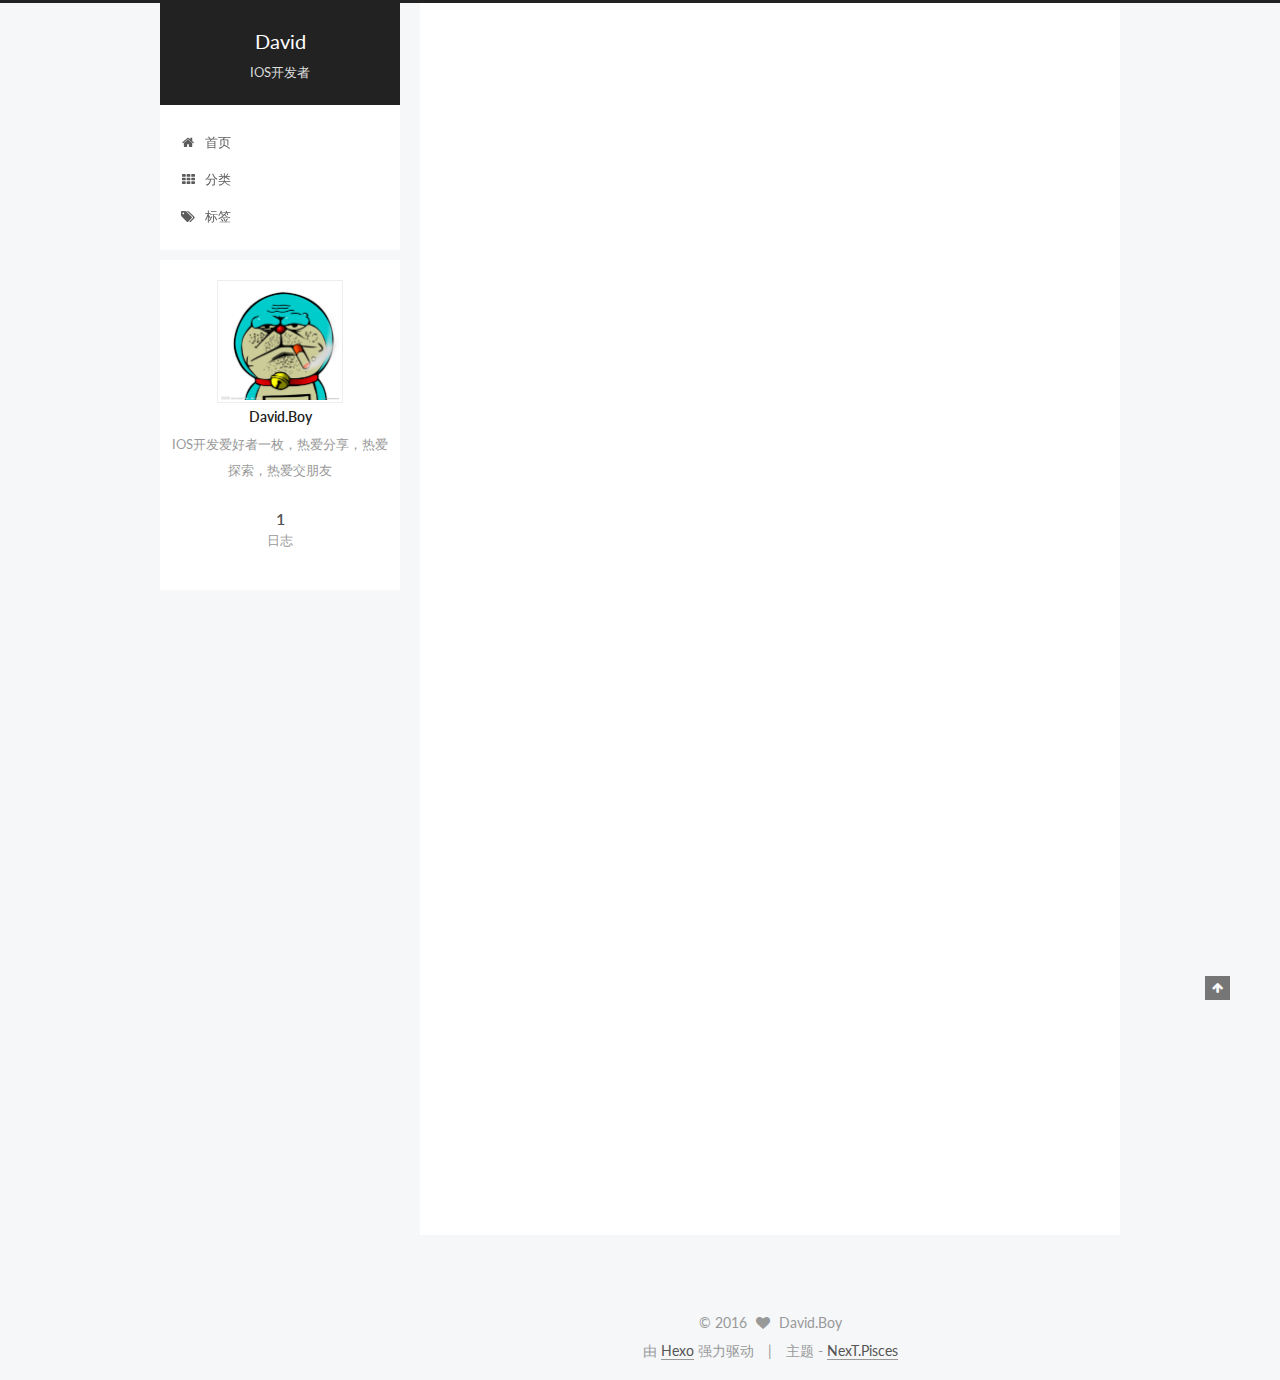
<file: index.html>
<!doctype html>



  


<html class="theme-next pisces use-motion">
<head>
  <meta charset="UTF-8"/>
<meta http-equiv="X-UA-Compatible" content="IE=edge,chrome=1" />
<meta name="viewport" content="width=device-width, initial-scale=1, maximum-scale=1"/>



<meta http-equiv="Cache-Control" content="no-transform" />
<meta http-equiv="Cache-Control" content="no-siteapp" />












  
  
  <link href="/vendors/fancybox/source/jquery.fancybox.css?v=2.1.5" rel="stylesheet" type="text/css" />




  
  
  
  

  
    
    
  

  

  

  

  

  
    
    
    <link href="//fonts.googleapis.com/css?family=Lato:300,300italic,400,400italic,700,700italic&subset=latin,latin-ext" rel="stylesheet" type="text/css">
  






<link href="/vendors/font-awesome/css/font-awesome.min.css?v=4.4.0" rel="stylesheet" type="text/css" />

<link href="/css/main.css?v=5.0.1" rel="stylesheet" type="text/css" />


  <meta name="keywords" content="Hexo, NexT" />








  <link rel="shortcut icon" type="image/x-icon" href="/favicon.ico?v=5.0.1" />






<meta name="description" content="IOS开发爱好者一枚，热爱分享，热爱探索，热爱交朋友">
<meta property="og:type" content="website">
<meta property="og:title" content="David">
<meta property="og:url" content="http://yoursite.com/index.html">
<meta property="og:site_name" content="David">
<meta property="og:description" content="IOS开发爱好者一枚，热爱分享，热爱探索，热爱交朋友">
<meta name="twitter:card" content="summary">
<meta name="twitter:title" content="David">
<meta name="twitter:description" content="IOS开发爱好者一枚，热爱分享，热爱探索，热爱交朋友">



<script type="text/javascript" id="hexo.configuration">
  var NexT = window.NexT || {};
  var CONFIG = {
    scheme: 'Pisces',
    sidebar: {"position":"left","display":"post"},
    fancybox: true,
    motion: true,
    duoshuo: {
      userId: 0,
      author: '博主'
    }
  };
</script>




  <link rel="canonical" href="http://yoursite.com/"/>

  <title> David </title>
</head>

<body itemscope itemtype="http://schema.org/WebPage" lang="zh-Hans">

  










  
  
    
  

  <div class="container one-collumn sidebar-position-left 
   page-home 
 ">
    <div class="headband"></div>

    <header id="header" class="header" itemscope itemtype="http://schema.org/WPHeader">
      <div class="header-inner"><div class="site-meta ">
  

  <div class="custom-logo-site-title">
    <a href="/"  class="brand" rel="start">
      <span class="logo-line-before"><i></i></span>
      <span class="site-title">David</span>
      <span class="logo-line-after"><i></i></span>
    </a>
  </div>
  <p class="site-subtitle">IOS开发者</p>
</div>

<div class="site-nav-toggle">
  <button>
    <span class="btn-bar"></span>
    <span class="btn-bar"></span>
    <span class="btn-bar"></span>
  </button>
</div>

<nav class="site-nav">
  

  
    <ul id="menu" class="menu">
      
        
        <li class="menu-item menu-item-home">
          <a href="/" rel="section">
            
              <i class="menu-item-icon fa fa-fw fa-home"></i> <br />
            
            首页
          </a>
        </li>
      
        
        <li class="menu-item menu-item-categories">
          <a href="/categories" rel="section">
            
              <i class="menu-item-icon fa fa-fw fa-th"></i> <br />
            
            分类
          </a>
        </li>
      
        
        <li class="menu-item menu-item-tags">
          <a href="/tags" rel="section">
            
              <i class="menu-item-icon fa fa-fw fa-tags"></i> <br />
            
            标签
          </a>
        </li>
      

      
    </ul>
  

  
</nav>

 </div>
    </header>

    <main id="main" class="main">
      <div class="main-inner">
        <div class="content-wrap">
          <div id="content" class="content">
            
  <section id="posts" class="posts-expand">
    
      

  
  

  
  
  

  <article class="post post-type-normal " itemscope itemtype="http://schema.org/Article">

    
      <header class="post-header">

        
        
          <h1 class="post-title" itemprop="name headline">
            
            
              
                
                <a class="post-title-link" href="/2016/09/20/个人博客搭建/" itemprop="url">
                  个人博客搭建
                </a>
              
            
          </h1>
        

        <div class="post-meta">
          <span class="post-time">
            <span class="post-meta-item-icon">
              <i class="fa fa-calendar-o"></i>
            </span>
            <span class="post-meta-item-text">发表于</span>
            <time itemprop="dateCreated" datetime="2016-09-20T13:45:55+08:00" content="2016-09-20">
              2016-09-20
            </time>
          </span>

          

          
            
              <span class="post-comments-count">
                &nbsp; | &nbsp;
                <a href="/2016/09/20/个人博客搭建/#comments" itemprop="discussionUrl">
                  <span class="post-comments-count ds-thread-count" data-thread-key="2016/09/20/个人博客搭建/" itemprop="commentsCount"></span>
                </a>
              </span>
            
          

          

          
          

          
        </div>
      </header>
    


    <div class="post-body" itemprop="articleBody">

      
      

      
        
          
            <ul>
<li>环境搭建</li>
</ul>
<hr>
<p><strong>环境</strong>：Mac</p>
<p><strong>工具</strong>：Node.js,Git,Hexo</p>
<ul>
<li><p>Node.js:<a href="https://nodejs.org/dist/v6.6.0/node-v6.6.0.pkg" target="_blank" rel="external">下载</a>安装。</p>
</li>
<li><p>Git:<a href="https://sourceforge.net/projects/git-osx-installer/files/latest/download" target="_blank" rel="external">下载</a>安装。</p>
</li>
<li><p>Hexo:打开电脑终端输入以下命令: <code>sudo npm install hexo-cli -g</code></p>
</li>
</ul>
<p><strong>检查</strong>：</p>
<blockquote>
<ol>
<li>git -v</li>
<li>hexo -v</li>
<li>node -v</li>
</ol>
</blockquote>
<p><strong>操作</strong>:</p>
<ul>
<li><p>初始化hexo目录:</p>
<h2 id="hexo-init"><a href="#hexo-init" class="headerlink" title="hexo init"></a><code>hexo init</code></h2><p>npm install hexo-deployer-git –save</p>
</li>
<li><p>生成静态页面:<br><code>hexo g</code></p>
</li>
<li><p>上传到服务器<code>hexo -d</code></p>
</li>
<li><p>清理<code>hexo clean</code></p>
</li>
<li><p>打开服务<code>hexo -s</code> </p>
</li>
</ul>

          
        
      
    </div>

    <div>
      
    </div>

    <div>
      
    </div>

    <footer class="post-footer">
      

      

      
      
        <div class="post-eof"></div>
      
    </footer>
  </article>


    
  </section>

  


          </div>
          


          

        </div>
        
          
  
  <div class="sidebar-toggle">
    <div class="sidebar-toggle-line-wrap">
      <span class="sidebar-toggle-line sidebar-toggle-line-first"></span>
      <span class="sidebar-toggle-line sidebar-toggle-line-middle"></span>
      <span class="sidebar-toggle-line sidebar-toggle-line-last"></span>
    </div>
  </div>

  <aside id="sidebar" class="sidebar">
    <div class="sidebar-inner">

      

      

      <section class="site-overview sidebar-panel  sidebar-panel-active ">
        <div class="site-author motion-element" itemprop="author" itemscope itemtype="http://schema.org/Person">
          <img class="site-author-image" itemprop="image"
               src="/images/avatar.jpg"
               alt="David.Boy" />
          <p class="site-author-name" itemprop="name">David.Boy</p>
          <p class="site-description motion-element" itemprop="description">IOS开发爱好者一枚，热爱分享，热爱探索，热爱交朋友</p>
        </div>
        <nav class="site-state motion-element">
          <div class="site-state-item site-state-posts">
            <a href="/">
              <span class="site-state-item-count">1</span>
              <span class="site-state-item-name">日志</span>
            </a>
          </div>

          

          

        </nav>

        

        <div class="links-of-author motion-element">
          
        </div>

        
        

        
        

      </section>

      

    </div>
  </aside>


        
      </div>
    </main>

    <footer id="footer" class="footer">
      <div class="footer-inner">
        <div class="copyright" >
  
  &copy; 
  <span itemprop="copyrightYear">2016</span>
  <span class="with-love">
    <i class="fa fa-heart"></i>
  </span>
  <span class="author" itemprop="copyrightHolder">David.Boy</span>
</div>

<div class="powered-by">
  由 <a class="theme-link" href="https://hexo.io">Hexo</a> 强力驱动
</div>

<div class="theme-info">
  主题 -
  <a class="theme-link" href="https://github.com/iissnan/hexo-theme-next">
    NexT.Pisces
  </a>
</div>

        

        
      </div>
    </footer>

    <div class="back-to-top">
      <i class="fa fa-arrow-up"></i>
    </div>
  </div>

  

<script type="text/javascript">
  if (Object.prototype.toString.call(window.Promise) !== '[object Function]') {
    window.Promise = null;
  }
</script>









  



  
  <script type="text/javascript" src="/vendors/jquery/index.js?v=2.1.3"></script>

  
  <script type="text/javascript" src="/vendors/fastclick/lib/fastclick.min.js?v=1.0.6"></script>

  
  <script type="text/javascript" src="/vendors/jquery_lazyload/jquery.lazyload.js?v=1.9.7"></script>

  
  <script type="text/javascript" src="/vendors/velocity/velocity.min.js?v=1.2.1"></script>

  
  <script type="text/javascript" src="/vendors/velocity/velocity.ui.min.js?v=1.2.1"></script>

  
  <script type="text/javascript" src="/vendors/fancybox/source/jquery.fancybox.pack.js?v=2.1.5"></script>


  


  <script type="text/javascript" src="/js/src/utils.js?v=5.0.1"></script>

  <script type="text/javascript" src="/js/src/motion.js?v=5.0.1"></script>



  
  


  <script type="text/javascript" src="/js/src/affix.js?v=5.0.1"></script>

  <script type="text/javascript" src="/js/src/schemes/pisces.js?v=5.0.1"></script>



  

  


  <script type="text/javascript" src="/js/src/bootstrap.js?v=5.0.1"></script>



  

  
    
  

  <script type="text/javascript">
    var duoshuoQuery = {short_name:"david-notes"};
    (function() {
      var ds = document.createElement('script');
      ds.type = 'text/javascript';ds.async = true;
      ds.id = 'duoshuo-script';
      ds.src = (document.location.protocol == 'https:' ? 'https:' : 'http:') + '//static.duoshuo.com/embed.js';
      ds.charset = 'UTF-8';
      (document.getElementsByTagName('head')[0]
      || document.getElementsByTagName('body')[0]).appendChild(ds);
    })();
  </script>

  
    
    <script src="/vendors/ua-parser-js/dist/ua-parser.min.js?v=0.7.9"></script>
    <script src="/js/src/hook-duoshuo.js"></script>
  






  
  

  

  

  

</body>
</html>
</file>
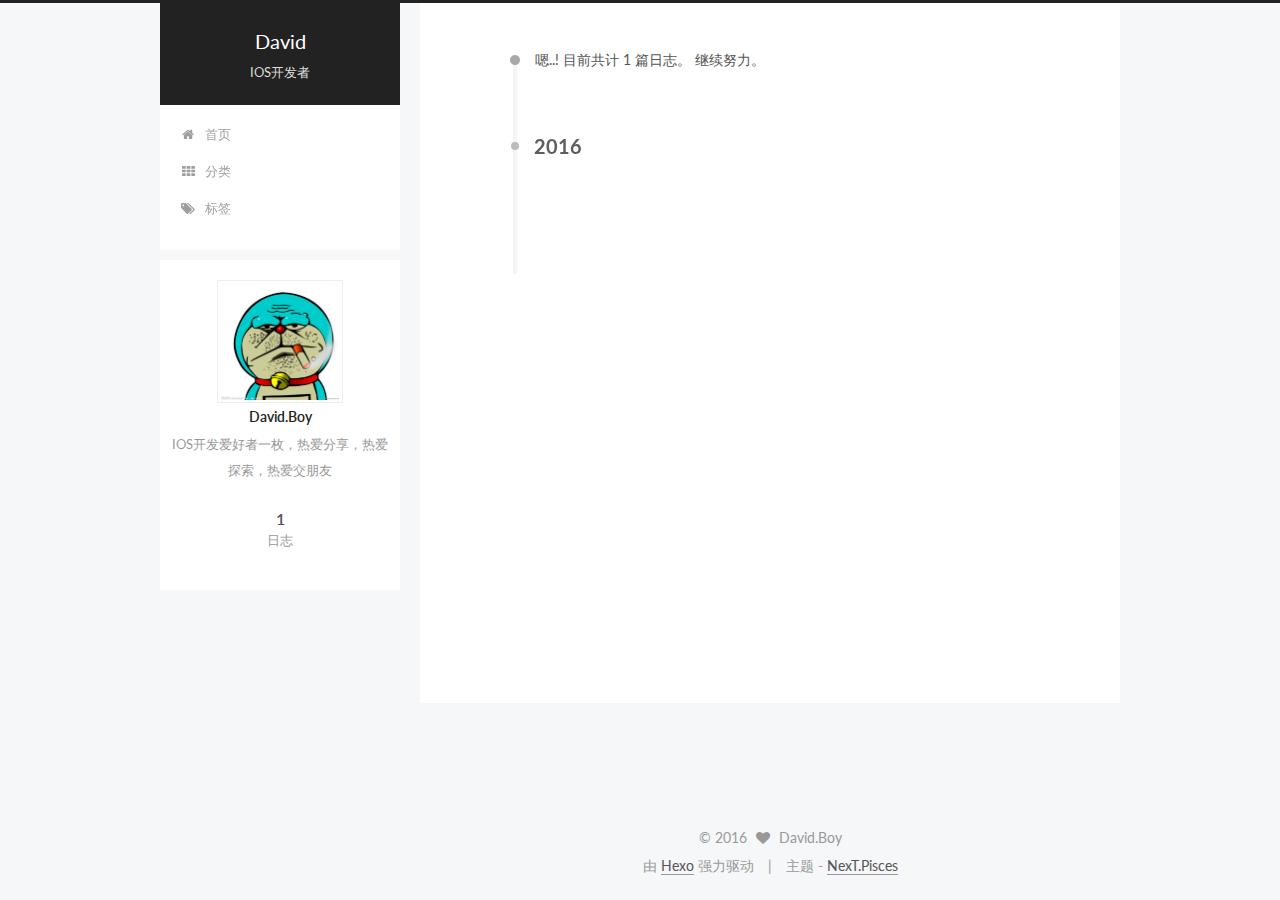
<file: archives/index.html>
<!doctype html>



  


<html class="theme-next pisces use-motion">
<head>
  <meta charset="UTF-8"/>
<meta http-equiv="X-UA-Compatible" content="IE=edge,chrome=1" />
<meta name="viewport" content="width=device-width, initial-scale=1, maximum-scale=1"/>



<meta http-equiv="Cache-Control" content="no-transform" />
<meta http-equiv="Cache-Control" content="no-siteapp" />












  
  
  <link href="/vendors/fancybox/source/jquery.fancybox.css?v=2.1.5" rel="stylesheet" type="text/css" />




  
  
  
  

  
    
    
  

  

  

  

  

  
    
    
    <link href="//fonts.googleapis.com/css?family=Lato:300,300italic,400,400italic,700,700italic&subset=latin,latin-ext" rel="stylesheet" type="text/css">
  






<link href="/vendors/font-awesome/css/font-awesome.min.css?v=4.4.0" rel="stylesheet" type="text/css" />

<link href="/css/main.css?v=5.0.1" rel="stylesheet" type="text/css" />


  <meta name="keywords" content="Hexo, NexT" />








  <link rel="shortcut icon" type="image/x-icon" href="/favicon.ico?v=5.0.1" />






<meta name="description" content="IOS开发爱好者一枚，热爱分享，热爱探索，热爱交朋友">
<meta property="og:type" content="website">
<meta property="og:title" content="David">
<meta property="og:url" content="http://yoursite.com/archives/index.html">
<meta property="og:site_name" content="David">
<meta property="og:description" content="IOS开发爱好者一枚，热爱分享，热爱探索，热爱交朋友">
<meta name="twitter:card" content="summary">
<meta name="twitter:title" content="David">
<meta name="twitter:description" content="IOS开发爱好者一枚，热爱分享，热爱探索，热爱交朋友">



<script type="text/javascript" id="hexo.configuration">
  var NexT = window.NexT || {};
  var CONFIG = {
    scheme: 'Pisces',
    sidebar: {"position":"left","display":"post"},
    fancybox: true,
    motion: true,
    duoshuo: {
      userId: 0,
      author: '博主'
    }
  };
</script>




  <link rel="canonical" href="http://yoursite.com/archives/"/>

  <title> 归档 | David </title>
</head>

<body itemscope itemtype="http://schema.org/WebPage" lang="zh-Hans">

  










  
  
    
  

  <div class="container one-collumn sidebar-position-left  page-archive  ">
    <div class="headband"></div>

    <header id="header" class="header" itemscope itemtype="http://schema.org/WPHeader">
      <div class="header-inner"><div class="site-meta ">
  

  <div class="custom-logo-site-title">
    <a href="/"  class="brand" rel="start">
      <span class="logo-line-before"><i></i></span>
      <span class="site-title">David</span>
      <span class="logo-line-after"><i></i></span>
    </a>
  </div>
  <p class="site-subtitle">IOS开发者</p>
</div>

<div class="site-nav-toggle">
  <button>
    <span class="btn-bar"></span>
    <span class="btn-bar"></span>
    <span class="btn-bar"></span>
  </button>
</div>

<nav class="site-nav">
  

  
    <ul id="menu" class="menu">
      
        
        <li class="menu-item menu-item-home">
          <a href="/" rel="section">
            
              <i class="menu-item-icon fa fa-fw fa-home"></i> <br />
            
            首页
          </a>
        </li>
      
        
        <li class="menu-item menu-item-categories">
          <a href="/categories" rel="section">
            
              <i class="menu-item-icon fa fa-fw fa-th"></i> <br />
            
            分类
          </a>
        </li>
      
        
        <li class="menu-item menu-item-tags">
          <a href="/tags" rel="section">
            
              <i class="menu-item-icon fa fa-fw fa-tags"></i> <br />
            
            标签
          </a>
        </li>
      

      
    </ul>
  

  
</nav>

 </div>
    </header>

    <main id="main" class="main">
      <div class="main-inner">
        <div class="content-wrap">
          <div id="content" class="content">
            

  <section id="posts" class="posts-collapse">
    <span class="archive-move-on"></span>

    <span class="archive-page-counter">
      
      
      
        
      
      嗯..! 目前共计 1 篇日志。 继续努力。
    </span>

    

      
      
      

      
        
        <div class="collection-title">
          <h2 class="archive-year motion-element" id="archive-year-2016">2016</h2>
        </div>
      
      

      

  <article class="post post-type-normal" itemscope itemtype="http://schema.org/Article">
    <header class="post-header">

      <h1 class="post-title">
        
            <a class="post-title-link" href="/2016/09/20/个人博客搭建/" itemprop="url">
              
                <span itemprop="name">个人博客搭建</span>
              
            </a>
        
      </h1>

      <div class="post-meta">
        <time class="post-time" itemprop="dateCreated"
              datetime="2016-09-20T13:45:55+08:00"
              content="2016-09-20" >
          09-20
        </time>
      </div>

    </header>
  </article>



    

  </section>

  



          </div>
          


          

        </div>
        
          
  
  <div class="sidebar-toggle">
    <div class="sidebar-toggle-line-wrap">
      <span class="sidebar-toggle-line sidebar-toggle-line-first"></span>
      <span class="sidebar-toggle-line sidebar-toggle-line-middle"></span>
      <span class="sidebar-toggle-line sidebar-toggle-line-last"></span>
    </div>
  </div>

  <aside id="sidebar" class="sidebar">
    <div class="sidebar-inner">

      

      

      <section class="site-overview sidebar-panel  sidebar-panel-active ">
        <div class="site-author motion-element" itemprop="author" itemscope itemtype="http://schema.org/Person">
          <img class="site-author-image" itemprop="image"
               src="/images/avatar.jpg"
               alt="David.Boy" />
          <p class="site-author-name" itemprop="name">David.Boy</p>
          <p class="site-description motion-element" itemprop="description">IOS开发爱好者一枚，热爱分享，热爱探索，热爱交朋友</p>
        </div>
        <nav class="site-state motion-element">
          <div class="site-state-item site-state-posts">
            <a href="/">
              <span class="site-state-item-count">1</span>
              <span class="site-state-item-name">日志</span>
            </a>
          </div>

          

          

        </nav>

        

        <div class="links-of-author motion-element">
          
        </div>

        
        

        
        

      </section>

      

    </div>
  </aside>


        
      </div>
    </main>

    <footer id="footer" class="footer">
      <div class="footer-inner">
        <div class="copyright" >
  
  &copy; 
  <span itemprop="copyrightYear">2016</span>
  <span class="with-love">
    <i class="fa fa-heart"></i>
  </span>
  <span class="author" itemprop="copyrightHolder">David.Boy</span>
</div>

<div class="powered-by">
  由 <a class="theme-link" href="https://hexo.io">Hexo</a> 强力驱动
</div>

<div class="theme-info">
  主题 -
  <a class="theme-link" href="https://github.com/iissnan/hexo-theme-next">
    NexT.Pisces
  </a>
</div>

        

        
      </div>
    </footer>

    <div class="back-to-top">
      <i class="fa fa-arrow-up"></i>
    </div>
  </div>

  

<script type="text/javascript">
  if (Object.prototype.toString.call(window.Promise) !== '[object Function]') {
    window.Promise = null;
  }
</script>









  



  
  <script type="text/javascript" src="/vendors/jquery/index.js?v=2.1.3"></script>

  
  <script type="text/javascript" src="/vendors/fastclick/lib/fastclick.min.js?v=1.0.6"></script>

  
  <script type="text/javascript" src="/vendors/jquery_lazyload/jquery.lazyload.js?v=1.9.7"></script>

  
  <script type="text/javascript" src="/vendors/velocity/velocity.min.js?v=1.2.1"></script>

  
  <script type="text/javascript" src="/vendors/velocity/velocity.ui.min.js?v=1.2.1"></script>

  
  <script type="text/javascript" src="/vendors/fancybox/source/jquery.fancybox.pack.js?v=2.1.5"></script>


  


  <script type="text/javascript" src="/js/src/utils.js?v=5.0.1"></script>

  <script type="text/javascript" src="/js/src/motion.js?v=5.0.1"></script>



  
  


  <script type="text/javascript" src="/js/src/affix.js?v=5.0.1"></script>

  <script type="text/javascript" src="/js/src/schemes/pisces.js?v=5.0.1"></script>



  
  
    <script type="text/javascript" id="motion.page.archive">
      $('.archive-year').velocity('transition.slideLeftIn');
    </script>
  


  


  <script type="text/javascript" src="/js/src/bootstrap.js?v=5.0.1"></script>



  

  
    
  

  <script type="text/javascript">
    var duoshuoQuery = {short_name:"david-notes"};
    (function() {
      var ds = document.createElement('script');
      ds.type = 'text/javascript';ds.async = true;
      ds.id = 'duoshuo-script';
      ds.src = (document.location.protocol == 'https:' ? 'https:' : 'http:') + '//static.duoshuo.com/embed.js';
      ds.charset = 'UTF-8';
      (document.getElementsByTagName('head')[0]
      || document.getElementsByTagName('body')[0]).appendChild(ds);
    })();
  </script>

  
    
    <script src="/vendors/ua-parser-js/dist/ua-parser.min.js?v=0.7.9"></script>
    <script src="/js/src/hook-duoshuo.js"></script>
  






  
  

  

  

  

</body>
</html>
</file>
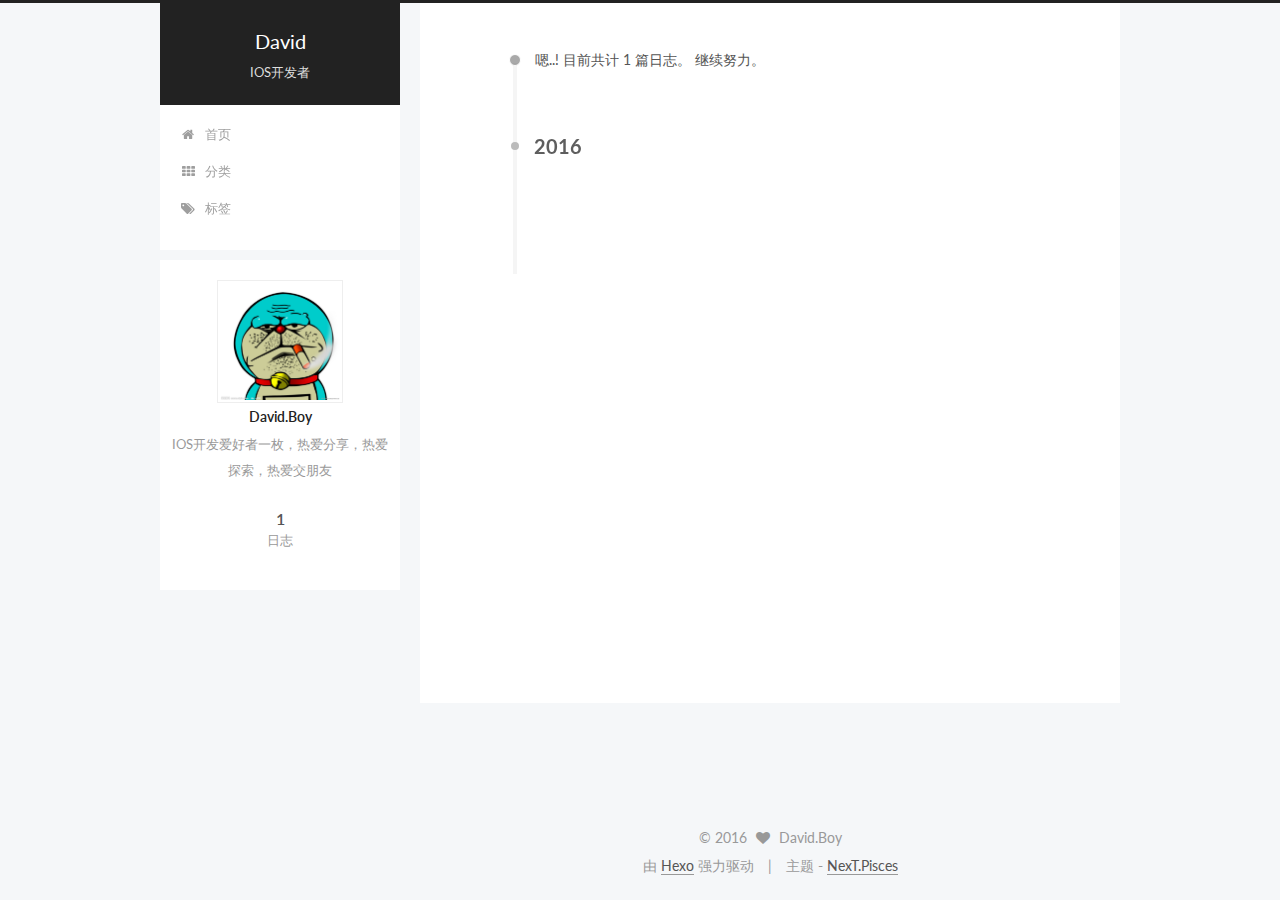
<file: archives/2016/index.html>
<!doctype html>



  


<html class="theme-next pisces use-motion">
<head>
  <meta charset="UTF-8"/>
<meta http-equiv="X-UA-Compatible" content="IE=edge,chrome=1" />
<meta name="viewport" content="width=device-width, initial-scale=1, maximum-scale=1"/>



<meta http-equiv="Cache-Control" content="no-transform" />
<meta http-equiv="Cache-Control" content="no-siteapp" />












  
  
  <link href="/vendors/fancybox/source/jquery.fancybox.css?v=2.1.5" rel="stylesheet" type="text/css" />




  
  
  
  

  
    
    
  

  

  

  

  

  
    
    
    <link href="//fonts.googleapis.com/css?family=Lato:300,300italic,400,400italic,700,700italic&subset=latin,latin-ext" rel="stylesheet" type="text/css">
  






<link href="/vendors/font-awesome/css/font-awesome.min.css?v=4.4.0" rel="stylesheet" type="text/css" />

<link href="/css/main.css?v=5.0.1" rel="stylesheet" type="text/css" />


  <meta name="keywords" content="Hexo, NexT" />








  <link rel="shortcut icon" type="image/x-icon" href="/favicon.ico?v=5.0.1" />






<meta name="description" content="IOS开发爱好者一枚，热爱分享，热爱探索，热爱交朋友">
<meta property="og:type" content="website">
<meta property="og:title" content="David">
<meta property="og:url" content="http://yoursite.com/archives/2016/index.html">
<meta property="og:site_name" content="David">
<meta property="og:description" content="IOS开发爱好者一枚，热爱分享，热爱探索，热爱交朋友">
<meta name="twitter:card" content="summary">
<meta name="twitter:title" content="David">
<meta name="twitter:description" content="IOS开发爱好者一枚，热爱分享，热爱探索，热爱交朋友">



<script type="text/javascript" id="hexo.configuration">
  var NexT = window.NexT || {};
  var CONFIG = {
    scheme: 'Pisces',
    sidebar: {"position":"left","display":"post"},
    fancybox: true,
    motion: true,
    duoshuo: {
      userId: 0,
      author: '博主'
    }
  };
</script>




  <link rel="canonical" href="http://yoursite.com/archives/2016/"/>

  <title> 归档 | David </title>
</head>

<body itemscope itemtype="http://schema.org/WebPage" lang="zh-Hans">

  










  
  
    
  

  <div class="container one-collumn sidebar-position-left  page-archive  ">
    <div class="headband"></div>

    <header id="header" class="header" itemscope itemtype="http://schema.org/WPHeader">
      <div class="header-inner"><div class="site-meta ">
  

  <div class="custom-logo-site-title">
    <a href="/"  class="brand" rel="start">
      <span class="logo-line-before"><i></i></span>
      <span class="site-title">David</span>
      <span class="logo-line-after"><i></i></span>
    </a>
  </div>
  <p class="site-subtitle">IOS开发者</p>
</div>

<div class="site-nav-toggle">
  <button>
    <span class="btn-bar"></span>
    <span class="btn-bar"></span>
    <span class="btn-bar"></span>
  </button>
</div>

<nav class="site-nav">
  

  
    <ul id="menu" class="menu">
      
        
        <li class="menu-item menu-item-home">
          <a href="/" rel="section">
            
              <i class="menu-item-icon fa fa-fw fa-home"></i> <br />
            
            首页
          </a>
        </li>
      
        
        <li class="menu-item menu-item-categories">
          <a href="/categories" rel="section">
            
              <i class="menu-item-icon fa fa-fw fa-th"></i> <br />
            
            分类
          </a>
        </li>
      
        
        <li class="menu-item menu-item-tags">
          <a href="/tags" rel="section">
            
              <i class="menu-item-icon fa fa-fw fa-tags"></i> <br />
            
            标签
          </a>
        </li>
      

      
    </ul>
  

  
</nav>

 </div>
    </header>

    <main id="main" class="main">
      <div class="main-inner">
        <div class="content-wrap">
          <div id="content" class="content">
            

  <section id="posts" class="posts-collapse">
    <span class="archive-move-on"></span>

    <span class="archive-page-counter">
      
      
      
        
      
      嗯..! 目前共计 1 篇日志。 继续努力。
    </span>

    

      
      
      

      
        
        <div class="collection-title">
          <h2 class="archive-year motion-element" id="archive-year-2016">2016</h2>
        </div>
      
      

      

  <article class="post post-type-normal" itemscope itemtype="http://schema.org/Article">
    <header class="post-header">

      <h1 class="post-title">
        
            <a class="post-title-link" href="/2016/09/20/个人博客搭建/" itemprop="url">
              
                <span itemprop="name">个人博客搭建</span>
              
            </a>
        
      </h1>

      <div class="post-meta">
        <time class="post-time" itemprop="dateCreated"
              datetime="2016-09-20T13:45:55+08:00"
              content="2016-09-20" >
          09-20
        </time>
      </div>

    </header>
  </article>



    

  </section>

  



          </div>
          


          

        </div>
        
          
  
  <div class="sidebar-toggle">
    <div class="sidebar-toggle-line-wrap">
      <span class="sidebar-toggle-line sidebar-toggle-line-first"></span>
      <span class="sidebar-toggle-line sidebar-toggle-line-middle"></span>
      <span class="sidebar-toggle-line sidebar-toggle-line-last"></span>
    </div>
  </div>

  <aside id="sidebar" class="sidebar">
    <div class="sidebar-inner">

      

      

      <section class="site-overview sidebar-panel  sidebar-panel-active ">
        <div class="site-author motion-element" itemprop="author" itemscope itemtype="http://schema.org/Person">
          <img class="site-author-image" itemprop="image"
               src="/images/avatar.jpg"
               alt="David.Boy" />
          <p class="site-author-name" itemprop="name">David.Boy</p>
          <p class="site-description motion-element" itemprop="description">IOS开发爱好者一枚，热爱分享，热爱探索，热爱交朋友</p>
        </div>
        <nav class="site-state motion-element">
          <div class="site-state-item site-state-posts">
            <a href="/">
              <span class="site-state-item-count">1</span>
              <span class="site-state-item-name">日志</span>
            </a>
          </div>

          

          

        </nav>

        

        <div class="links-of-author motion-element">
          
        </div>

        
        

        
        

      </section>

      

    </div>
  </aside>


        
      </div>
    </main>

    <footer id="footer" class="footer">
      <div class="footer-inner">
        <div class="copyright" >
  
  &copy; 
  <span itemprop="copyrightYear">2016</span>
  <span class="with-love">
    <i class="fa fa-heart"></i>
  </span>
  <span class="author" itemprop="copyrightHolder">David.Boy</span>
</div>

<div class="powered-by">
  由 <a class="theme-link" href="https://hexo.io">Hexo</a> 强力驱动
</div>

<div class="theme-info">
  主题 -
  <a class="theme-link" href="https://github.com/iissnan/hexo-theme-next">
    NexT.Pisces
  </a>
</div>

        

        
      </div>
    </footer>

    <div class="back-to-top">
      <i class="fa fa-arrow-up"></i>
    </div>
  </div>

  

<script type="text/javascript">
  if (Object.prototype.toString.call(window.Promise) !== '[object Function]') {
    window.Promise = null;
  }
</script>









  



  
  <script type="text/javascript" src="/vendors/jquery/index.js?v=2.1.3"></script>

  
  <script type="text/javascript" src="/vendors/fastclick/lib/fastclick.min.js?v=1.0.6"></script>

  
  <script type="text/javascript" src="/vendors/jquery_lazyload/jquery.lazyload.js?v=1.9.7"></script>

  
  <script type="text/javascript" src="/vendors/velocity/velocity.min.js?v=1.2.1"></script>

  
  <script type="text/javascript" src="/vendors/velocity/velocity.ui.min.js?v=1.2.1"></script>

  
  <script type="text/javascript" src="/vendors/fancybox/source/jquery.fancybox.pack.js?v=2.1.5"></script>


  


  <script type="text/javascript" src="/js/src/utils.js?v=5.0.1"></script>

  <script type="text/javascript" src="/js/src/motion.js?v=5.0.1"></script>



  
  


  <script type="text/javascript" src="/js/src/affix.js?v=5.0.1"></script>

  <script type="text/javascript" src="/js/src/schemes/pisces.js?v=5.0.1"></script>



  
  
    <script type="text/javascript" id="motion.page.archive">
      $('.archive-year').velocity('transition.slideLeftIn');
    </script>
  


  


  <script type="text/javascript" src="/js/src/bootstrap.js?v=5.0.1"></script>



  

  
    
  

  <script type="text/javascript">
    var duoshuoQuery = {short_name:"david-notes"};
    (function() {
      var ds = document.createElement('script');
      ds.type = 'text/javascript';ds.async = true;
      ds.id = 'duoshuo-script';
      ds.src = (document.location.protocol == 'https:' ? 'https:' : 'http:') + '//static.duoshuo.com/embed.js';
      ds.charset = 'UTF-8';
      (document.getElementsByTagName('head')[0]
      || document.getElementsByTagName('body')[0]).appendChild(ds);
    })();
  </script>

  
    
    <script src="/vendors/ua-parser-js/dist/ua-parser.min.js?v=0.7.9"></script>
    <script src="/js/src/hook-duoshuo.js"></script>
  






  
  

  

  

  

</body>
</html>
</file>
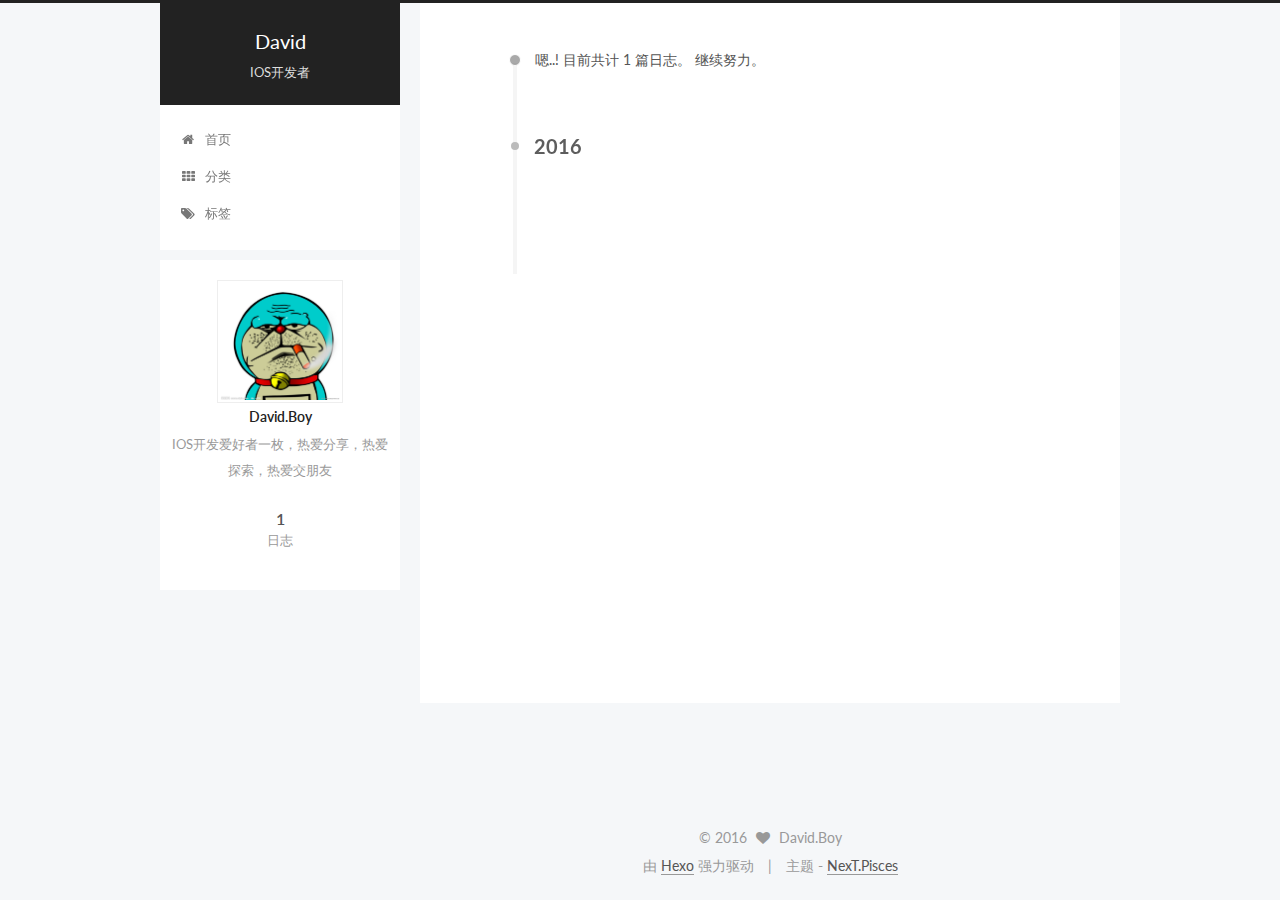
<file: archives/2016/09/index.html>
<!doctype html>



  


<html class="theme-next pisces use-motion">
<head>
  <meta charset="UTF-8"/>
<meta http-equiv="X-UA-Compatible" content="IE=edge,chrome=1" />
<meta name="viewport" content="width=device-width, initial-scale=1, maximum-scale=1"/>



<meta http-equiv="Cache-Control" content="no-transform" />
<meta http-equiv="Cache-Control" content="no-siteapp" />












  
  
  <link href="/vendors/fancybox/source/jquery.fancybox.css?v=2.1.5" rel="stylesheet" type="text/css" />




  
  
  
  

  
    
    
  

  

  

  

  

  
    
    
    <link href="//fonts.googleapis.com/css?family=Lato:300,300italic,400,400italic,700,700italic&subset=latin,latin-ext" rel="stylesheet" type="text/css">
  






<link href="/vendors/font-awesome/css/font-awesome.min.css?v=4.4.0" rel="stylesheet" type="text/css" />

<link href="/css/main.css?v=5.0.1" rel="stylesheet" type="text/css" />


  <meta name="keywords" content="Hexo, NexT" />








  <link rel="shortcut icon" type="image/x-icon" href="/favicon.ico?v=5.0.1" />






<meta name="description" content="IOS开发爱好者一枚，热爱分享，热爱探索，热爱交朋友">
<meta property="og:type" content="website">
<meta property="og:title" content="David">
<meta property="og:url" content="http://yoursite.com/archives/2016/09/index.html">
<meta property="og:site_name" content="David">
<meta property="og:description" content="IOS开发爱好者一枚，热爱分享，热爱探索，热爱交朋友">
<meta name="twitter:card" content="summary">
<meta name="twitter:title" content="David">
<meta name="twitter:description" content="IOS开发爱好者一枚，热爱分享，热爱探索，热爱交朋友">



<script type="text/javascript" id="hexo.configuration">
  var NexT = window.NexT || {};
  var CONFIG = {
    scheme: 'Pisces',
    sidebar: {"position":"left","display":"post"},
    fancybox: true,
    motion: true,
    duoshuo: {
      userId: 0,
      author: '博主'
    }
  };
</script>




  <link rel="canonical" href="http://yoursite.com/archives/2016/09/"/>

  <title> 归档 | David </title>
</head>

<body itemscope itemtype="http://schema.org/WebPage" lang="zh-Hans">

  










  
  
    
  

  <div class="container one-collumn sidebar-position-left  page-archive  ">
    <div class="headband"></div>

    <header id="header" class="header" itemscope itemtype="http://schema.org/WPHeader">
      <div class="header-inner"><div class="site-meta ">
  

  <div class="custom-logo-site-title">
    <a href="/"  class="brand" rel="start">
      <span class="logo-line-before"><i></i></span>
      <span class="site-title">David</span>
      <span class="logo-line-after"><i></i></span>
    </a>
  </div>
  <p class="site-subtitle">IOS开发者</p>
</div>

<div class="site-nav-toggle">
  <button>
    <span class="btn-bar"></span>
    <span class="btn-bar"></span>
    <span class="btn-bar"></span>
  </button>
</div>

<nav class="site-nav">
  

  
    <ul id="menu" class="menu">
      
        
        <li class="menu-item menu-item-home">
          <a href="/" rel="section">
            
              <i class="menu-item-icon fa fa-fw fa-home"></i> <br />
            
            首页
          </a>
        </li>
      
        
        <li class="menu-item menu-item-categories">
          <a href="/categories" rel="section">
            
              <i class="menu-item-icon fa fa-fw fa-th"></i> <br />
            
            分类
          </a>
        </li>
      
        
        <li class="menu-item menu-item-tags">
          <a href="/tags" rel="section">
            
              <i class="menu-item-icon fa fa-fw fa-tags"></i> <br />
            
            标签
          </a>
        </li>
      

      
    </ul>
  

  
</nav>

 </div>
    </header>

    <main id="main" class="main">
      <div class="main-inner">
        <div class="content-wrap">
          <div id="content" class="content">
            

  <section id="posts" class="posts-collapse">
    <span class="archive-move-on"></span>

    <span class="archive-page-counter">
      
      
      
        
      
      嗯..! 目前共计 1 篇日志。 继续努力。
    </span>

    

      
      
      

      
        
        <div class="collection-title">
          <h2 class="archive-year motion-element" id="archive-year-2016">2016</h2>
        </div>
      
      

      

  <article class="post post-type-normal" itemscope itemtype="http://schema.org/Article">
    <header class="post-header">

      <h1 class="post-title">
        
            <a class="post-title-link" href="/2016/09/20/个人博客搭建/" itemprop="url">
              
                <span itemprop="name">个人博客搭建</span>
              
            </a>
        
      </h1>

      <div class="post-meta">
        <time class="post-time" itemprop="dateCreated"
              datetime="2016-09-20T13:45:55+08:00"
              content="2016-09-20" >
          09-20
        </time>
      </div>

    </header>
  </article>



    

  </section>

  



          </div>
          


          

        </div>
        
          
  
  <div class="sidebar-toggle">
    <div class="sidebar-toggle-line-wrap">
      <span class="sidebar-toggle-line sidebar-toggle-line-first"></span>
      <span class="sidebar-toggle-line sidebar-toggle-line-middle"></span>
      <span class="sidebar-toggle-line sidebar-toggle-line-last"></span>
    </div>
  </div>

  <aside id="sidebar" class="sidebar">
    <div class="sidebar-inner">

      

      

      <section class="site-overview sidebar-panel  sidebar-panel-active ">
        <div class="site-author motion-element" itemprop="author" itemscope itemtype="http://schema.org/Person">
          <img class="site-author-image" itemprop="image"
               src="/images/avatar.jpg"
               alt="David.Boy" />
          <p class="site-author-name" itemprop="name">David.Boy</p>
          <p class="site-description motion-element" itemprop="description">IOS开发爱好者一枚，热爱分享，热爱探索，热爱交朋友</p>
        </div>
        <nav class="site-state motion-element">
          <div class="site-state-item site-state-posts">
            <a href="/">
              <span class="site-state-item-count">1</span>
              <span class="site-state-item-name">日志</span>
            </a>
          </div>

          

          

        </nav>

        

        <div class="links-of-author motion-element">
          
        </div>

        
        

        
        

      </section>

      

    </div>
  </aside>


        
      </div>
    </main>

    <footer id="footer" class="footer">
      <div class="footer-inner">
        <div class="copyright" >
  
  &copy; 
  <span itemprop="copyrightYear">2016</span>
  <span class="with-love">
    <i class="fa fa-heart"></i>
  </span>
  <span class="author" itemprop="copyrightHolder">David.Boy</span>
</div>

<div class="powered-by">
  由 <a class="theme-link" href="https://hexo.io">Hexo</a> 强力驱动
</div>

<div class="theme-info">
  主题 -
  <a class="theme-link" href="https://github.com/iissnan/hexo-theme-next">
    NexT.Pisces
  </a>
</div>

        

        
      </div>
    </footer>

    <div class="back-to-top">
      <i class="fa fa-arrow-up"></i>
    </div>
  </div>

  

<script type="text/javascript">
  if (Object.prototype.toString.call(window.Promise) !== '[object Function]') {
    window.Promise = null;
  }
</script>









  



  
  <script type="text/javascript" src="/vendors/jquery/index.js?v=2.1.3"></script>

  
  <script type="text/javascript" src="/vendors/fastclick/lib/fastclick.min.js?v=1.0.6"></script>

  
  <script type="text/javascript" src="/vendors/jquery_lazyload/jquery.lazyload.js?v=1.9.7"></script>

  
  <script type="text/javascript" src="/vendors/velocity/velocity.min.js?v=1.2.1"></script>

  
  <script type="text/javascript" src="/vendors/velocity/velocity.ui.min.js?v=1.2.1"></script>

  
  <script type="text/javascript" src="/vendors/fancybox/source/jquery.fancybox.pack.js?v=2.1.5"></script>


  


  <script type="text/javascript" src="/js/src/utils.js?v=5.0.1"></script>

  <script type="text/javascript" src="/js/src/motion.js?v=5.0.1"></script>



  
  


  <script type="text/javascript" src="/js/src/affix.js?v=5.0.1"></script>

  <script type="text/javascript" src="/js/src/schemes/pisces.js?v=5.0.1"></script>



  
  
    <script type="text/javascript" id="motion.page.archive">
      $('.archive-year').velocity('transition.slideLeftIn');
    </script>
  


  


  <script type="text/javascript" src="/js/src/bootstrap.js?v=5.0.1"></script>



  

  
    
  

  <script type="text/javascript">
    var duoshuoQuery = {short_name:"david-notes"};
    (function() {
      var ds = document.createElement('script');
      ds.type = 'text/javascript';ds.async = true;
      ds.id = 'duoshuo-script';
      ds.src = (document.location.protocol == 'https:' ? 'https:' : 'http:') + '//static.duoshuo.com/embed.js';
      ds.charset = 'UTF-8';
      (document.getElementsByTagName('head')[0]
      || document.getElementsByTagName('body')[0]).appendChild(ds);
    })();
  </script>

  
    
    <script src="/vendors/ua-parser-js/dist/ua-parser.min.js?v=0.7.9"></script>
    <script src="/js/src/hook-duoshuo.js"></script>
  






  
  

  

  

  

</body>
</html>
</file>
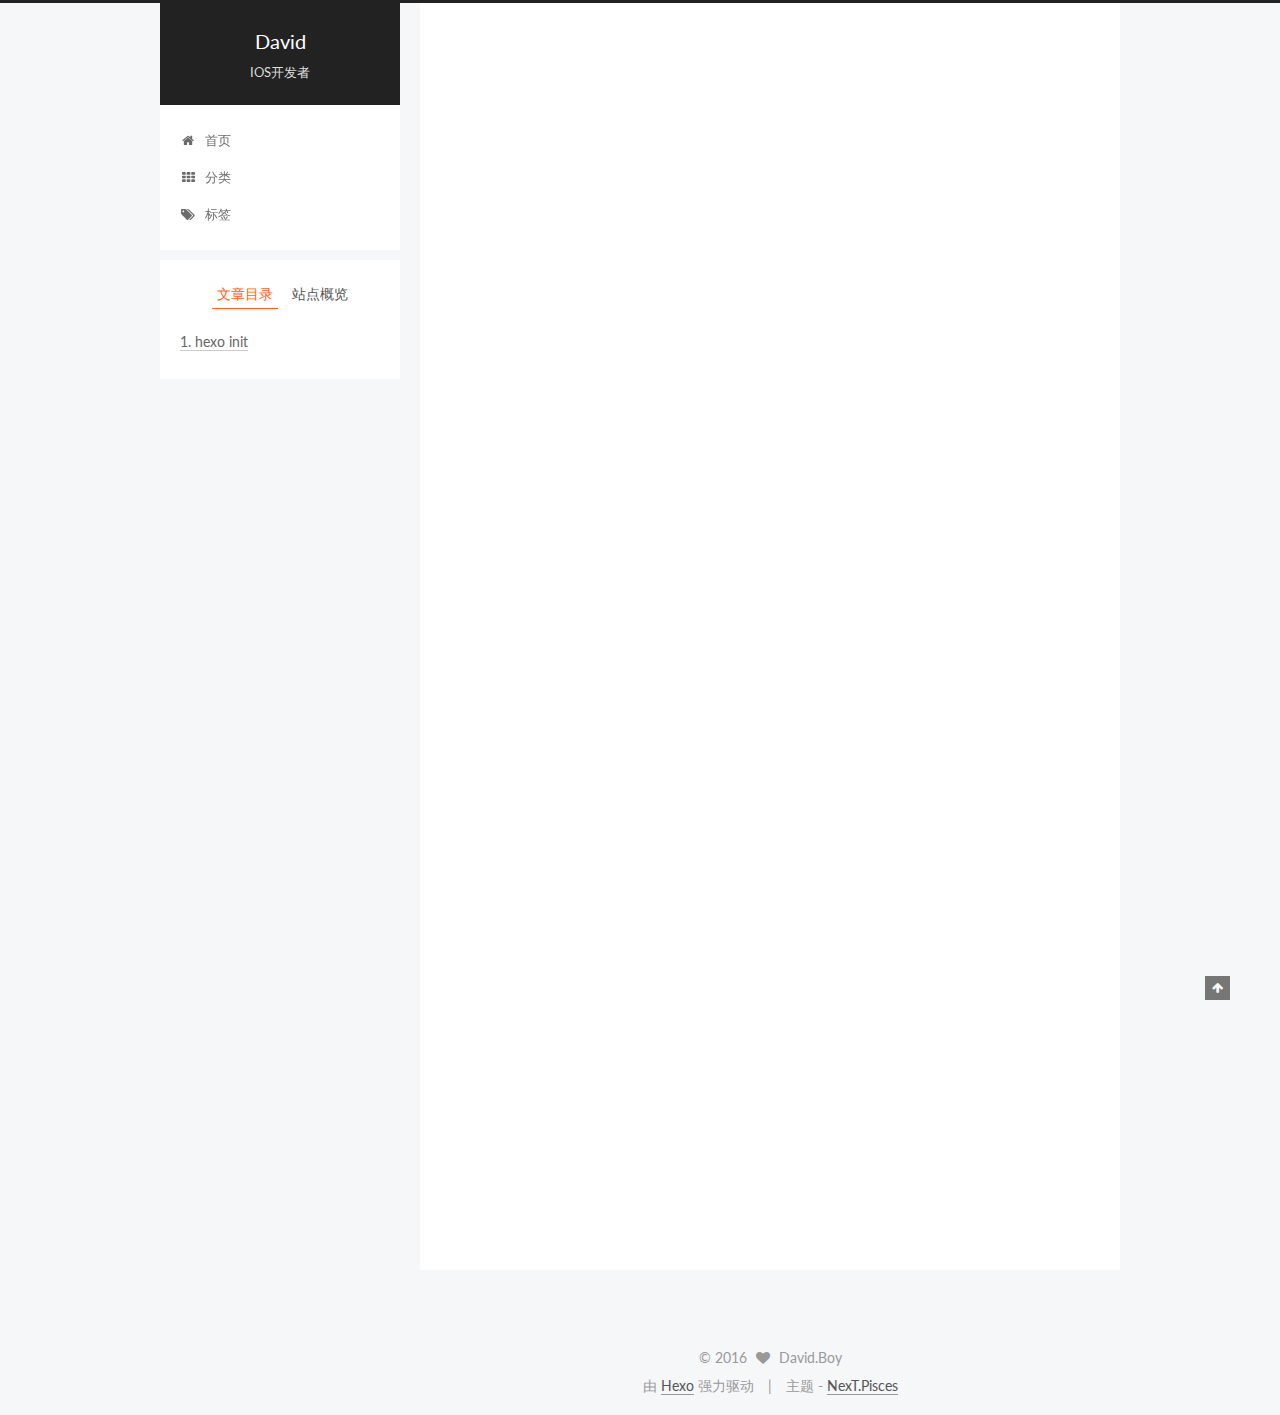
<file: 2016/09/20/个人博客搭建/index.html>
<!doctype html>



  


<html class="theme-next pisces use-motion">
<head>
  <meta charset="UTF-8"/>
<meta http-equiv="X-UA-Compatible" content="IE=edge,chrome=1" />
<meta name="viewport" content="width=device-width, initial-scale=1, maximum-scale=1"/>



<meta http-equiv="Cache-Control" content="no-transform" />
<meta http-equiv="Cache-Control" content="no-siteapp" />












  
  
  <link href="/vendors/fancybox/source/jquery.fancybox.css?v=2.1.5" rel="stylesheet" type="text/css" />




  
  
  
  

  
    
    
  

  

  

  

  

  
    
    
    <link href="//fonts.googleapis.com/css?family=Lato:300,300italic,400,400italic,700,700italic&subset=latin,latin-ext" rel="stylesheet" type="text/css">
  






<link href="/vendors/font-awesome/css/font-awesome.min.css?v=4.4.0" rel="stylesheet" type="text/css" />

<link href="/css/main.css?v=5.0.1" rel="stylesheet" type="text/css" />


  <meta name="keywords" content="Hexo, NexT" />








  <link rel="shortcut icon" type="image/x-icon" href="/favicon.ico?v=5.0.1" />






<meta name="description" content="环境搭建


环境：Mac
工具：Node.js,Git,Hexo

Node.js:下载安装。

Git:下载安装。

Hexo:打开电脑终端输入以下命令: sudo npm install hexo-cli -g


检查：


git -v
hexo -v
node -v


操作:

初始化hexo目录:
hexo initnpm install hexo-deployer-git –s">
<meta property="og:type" content="article">
<meta property="og:title" content="个人博客搭建">
<meta property="og:url" content="http://yoursite.com/2016/09/20/个人博客搭建/index.html">
<meta property="og:site_name" content="David">
<meta property="og:description" content="环境搭建


环境：Mac
工具：Node.js,Git,Hexo

Node.js:下载安装。

Git:下载安装。

Hexo:打开电脑终端输入以下命令: sudo npm install hexo-cli -g


检查：


git -v
hexo -v
node -v


操作:

初始化hexo目录:
hexo initnpm install hexo-deployer-git –s">
<meta property="og:updated_time" content="2016-09-20T06:48:18.000Z">
<meta name="twitter:card" content="summary">
<meta name="twitter:title" content="个人博客搭建">
<meta name="twitter:description" content="环境搭建


环境：Mac
工具：Node.js,Git,Hexo

Node.js:下载安装。

Git:下载安装。

Hexo:打开电脑终端输入以下命令: sudo npm install hexo-cli -g


检查：


git -v
hexo -v
node -v


操作:

初始化hexo目录:
hexo initnpm install hexo-deployer-git –s">



<script type="text/javascript" id="hexo.configuration">
  var NexT = window.NexT || {};
  var CONFIG = {
    scheme: 'Pisces',
    sidebar: {"position":"left","display":"post"},
    fancybox: true,
    motion: true,
    duoshuo: {
      userId: 0,
      author: '博主'
    }
  };
</script>




  <link rel="canonical" href="http://yoursite.com/2016/09/20/个人博客搭建/"/>

  <title> 个人博客搭建 | David </title>
</head>

<body itemscope itemtype="http://schema.org/WebPage" lang="zh-Hans">

  










  
  
    
  

  <div class="container one-collumn sidebar-position-left page-post-detail ">
    <div class="headband"></div>

    <header id="header" class="header" itemscope itemtype="http://schema.org/WPHeader">
      <div class="header-inner"><div class="site-meta ">
  

  <div class="custom-logo-site-title">
    <a href="/"  class="brand" rel="start">
      <span class="logo-line-before"><i></i></span>
      <span class="site-title">David</span>
      <span class="logo-line-after"><i></i></span>
    </a>
  </div>
  <p class="site-subtitle">IOS开发者</p>
</div>

<div class="site-nav-toggle">
  <button>
    <span class="btn-bar"></span>
    <span class="btn-bar"></span>
    <span class="btn-bar"></span>
  </button>
</div>

<nav class="site-nav">
  

  
    <ul id="menu" class="menu">
      
        
        <li class="menu-item menu-item-home">
          <a href="/" rel="section">
            
              <i class="menu-item-icon fa fa-fw fa-home"></i> <br />
            
            首页
          </a>
        </li>
      
        
        <li class="menu-item menu-item-categories">
          <a href="/categories" rel="section">
            
              <i class="menu-item-icon fa fa-fw fa-th"></i> <br />
            
            分类
          </a>
        </li>
      
        
        <li class="menu-item menu-item-tags">
          <a href="/tags" rel="section">
            
              <i class="menu-item-icon fa fa-fw fa-tags"></i> <br />
            
            标签
          </a>
        </li>
      

      
    </ul>
  

  
</nav>

 </div>
    </header>

    <main id="main" class="main">
      <div class="main-inner">
        <div class="content-wrap">
          <div id="content" class="content">
            

  <div id="posts" class="posts-expand">
    

  
  

  
  
  

  <article class="post post-type-normal " itemscope itemtype="http://schema.org/Article">

    
      <header class="post-header">

        
        
          <h1 class="post-title" itemprop="name headline">
            
            
              
                个人博客搭建
              
            
          </h1>
        

        <div class="post-meta">
          <span class="post-time">
            <span class="post-meta-item-icon">
              <i class="fa fa-calendar-o"></i>
            </span>
            <span class="post-meta-item-text">发表于</span>
            <time itemprop="dateCreated" datetime="2016-09-20T13:45:55+08:00" content="2016-09-20">
              2016-09-20
            </time>
          </span>

          

          
            
              <span class="post-comments-count">
                &nbsp; | &nbsp;
                <a href="/2016/09/20/个人博客搭建/#comments" itemprop="discussionUrl">
                  <span class="post-comments-count ds-thread-count" data-thread-key="2016/09/20/个人博客搭建/" itemprop="commentsCount"></span>
                </a>
              </span>
            
          

          

          
          

          
        </div>
      </header>
    


    <div class="post-body" itemprop="articleBody">

      
      

      
        <ul>
<li>环境搭建</li>
</ul>
<hr>
<p><strong>环境</strong>：Mac</p>
<p><strong>工具</strong>：Node.js,Git,Hexo</p>
<ul>
<li><p>Node.js:<a href="https://nodejs.org/dist/v6.6.0/node-v6.6.0.pkg" target="_blank" rel="external">下载</a>安装。</p>
</li>
<li><p>Git:<a href="https://sourceforge.net/projects/git-osx-installer/files/latest/download" target="_blank" rel="external">下载</a>安装。</p>
</li>
<li><p>Hexo:打开电脑终端输入以下命令: <code>sudo npm install hexo-cli -g</code></p>
</li>
</ul>
<p><strong>检查</strong>：</p>
<blockquote>
<ol>
<li>git -v</li>
<li>hexo -v</li>
<li>node -v</li>
</ol>
</blockquote>
<p><strong>操作</strong>:</p>
<ul>
<li><p>初始化hexo目录:</p>
<h2 id="hexo-init"><a href="#hexo-init" class="headerlink" title="hexo init"></a><code>hexo init</code></h2><p>npm install hexo-deployer-git –save</p>
</li>
<li><p>生成静态页面:<br><code>hexo g</code></p>
</li>
<li><p>上传到服务器<code>hexo -d</code></p>
</li>
<li><p>清理<code>hexo clean</code></p>
</li>
<li><p>打开服务<code>hexo -s</code> </p>
</li>
</ul>

      
    </div>

    <div>
      
        

      
    </div>

    <div>
      
        

      
    </div>

    <footer class="post-footer">
      

      

      
      
    </footer>
  </article>



    <div class="post-spread">
      
    </div>
  </div>


          </div>
          


          
  <div class="comments" id="comments">
    
      <div class="ds-thread" data-thread-key="2016/09/20/个人博客搭建/"
           data-title="个人博客搭建" data-url="http://yoursite.com/2016/09/20/个人博客搭建/">
      </div>
    
  </div>


        </div>
        
          
  
  <div class="sidebar-toggle">
    <div class="sidebar-toggle-line-wrap">
      <span class="sidebar-toggle-line sidebar-toggle-line-first"></span>
      <span class="sidebar-toggle-line sidebar-toggle-line-middle"></span>
      <span class="sidebar-toggle-line sidebar-toggle-line-last"></span>
    </div>
  </div>

  <aside id="sidebar" class="sidebar">
    <div class="sidebar-inner">

      

      
        <ul class="sidebar-nav motion-element">
          <li class="sidebar-nav-toc sidebar-nav-active" data-target="post-toc-wrap" >
            文章目录
          </li>
          <li class="sidebar-nav-overview" data-target="site-overview">
            站点概览
          </li>
        </ul>
      

      <section class="site-overview sidebar-panel ">
        <div class="site-author motion-element" itemprop="author" itemscope itemtype="http://schema.org/Person">
          <img class="site-author-image" itemprop="image"
               src="/images/avatar.jpg"
               alt="David.Boy" />
          <p class="site-author-name" itemprop="name">David.Boy</p>
          <p class="site-description motion-element" itemprop="description">IOS开发爱好者一枚，热爱分享，热爱探索，热爱交朋友</p>
        </div>
        <nav class="site-state motion-element">
          <div class="site-state-item site-state-posts">
            <a href="/">
              <span class="site-state-item-count">1</span>
              <span class="site-state-item-name">日志</span>
            </a>
          </div>

          

          

        </nav>

        

        <div class="links-of-author motion-element">
          
        </div>

        
        

        
        

      </section>

      
        <section class="post-toc-wrap motion-element sidebar-panel sidebar-panel-active">
          <div class="post-toc">
            
              
            
            
              <div class="post-toc-content"><ol class="nav"><li class="nav-item nav-level-2"><a class="nav-link" href="#hexo-init"><span class="nav-number">1.</span> <span class="nav-text">hexo init</span></a></li></ol></div>
            
          </div>
        </section>
      

    </div>
  </aside>


        
      </div>
    </main>

    <footer id="footer" class="footer">
      <div class="footer-inner">
        <div class="copyright" >
  
  &copy; 
  <span itemprop="copyrightYear">2016</span>
  <span class="with-love">
    <i class="fa fa-heart"></i>
  </span>
  <span class="author" itemprop="copyrightHolder">David.Boy</span>
</div>

<div class="powered-by">
  由 <a class="theme-link" href="https://hexo.io">Hexo</a> 强力驱动
</div>

<div class="theme-info">
  主题 -
  <a class="theme-link" href="https://github.com/iissnan/hexo-theme-next">
    NexT.Pisces
  </a>
</div>

        

        
      </div>
    </footer>

    <div class="back-to-top">
      <i class="fa fa-arrow-up"></i>
    </div>
  </div>

  

<script type="text/javascript">
  if (Object.prototype.toString.call(window.Promise) !== '[object Function]') {
    window.Promise = null;
  }
</script>









  



  
  <script type="text/javascript" src="/vendors/jquery/index.js?v=2.1.3"></script>

  
  <script type="text/javascript" src="/vendors/fastclick/lib/fastclick.min.js?v=1.0.6"></script>

  
  <script type="text/javascript" src="/vendors/jquery_lazyload/jquery.lazyload.js?v=1.9.7"></script>

  
  <script type="text/javascript" src="/vendors/velocity/velocity.min.js?v=1.2.1"></script>

  
  <script type="text/javascript" src="/vendors/velocity/velocity.ui.min.js?v=1.2.1"></script>

  
  <script type="text/javascript" src="/vendors/fancybox/source/jquery.fancybox.pack.js?v=2.1.5"></script>


  


  <script type="text/javascript" src="/js/src/utils.js?v=5.0.1"></script>

  <script type="text/javascript" src="/js/src/motion.js?v=5.0.1"></script>



  
  


  <script type="text/javascript" src="/js/src/affix.js?v=5.0.1"></script>

  <script type="text/javascript" src="/js/src/schemes/pisces.js?v=5.0.1"></script>



  
  <script type="text/javascript" src="/js/src/scrollspy.js?v=5.0.1"></script>
<script type="text/javascript" src="/js/src/post-details.js?v=5.0.1"></script>



  


  <script type="text/javascript" src="/js/src/bootstrap.js?v=5.0.1"></script>



  

  
    
  

  <script type="text/javascript">
    var duoshuoQuery = {short_name:"david-notes"};
    (function() {
      var ds = document.createElement('script');
      ds.type = 'text/javascript';ds.async = true;
      ds.id = 'duoshuo-script';
      ds.src = (document.location.protocol == 'https:' ? 'https:' : 'http:') + '//static.duoshuo.com/embed.js';
      ds.charset = 'UTF-8';
      (document.getElementsByTagName('head')[0]
      || document.getElementsByTagName('body')[0]).appendChild(ds);
    })();
  </script>

  
    
    <script src="/vendors/ua-parser-js/dist/ua-parser.min.js?v=0.7.9"></script>
    <script src="/js/src/hook-duoshuo.js"></script>
  






  
  

  

  

  

</body>
</html>
</file>
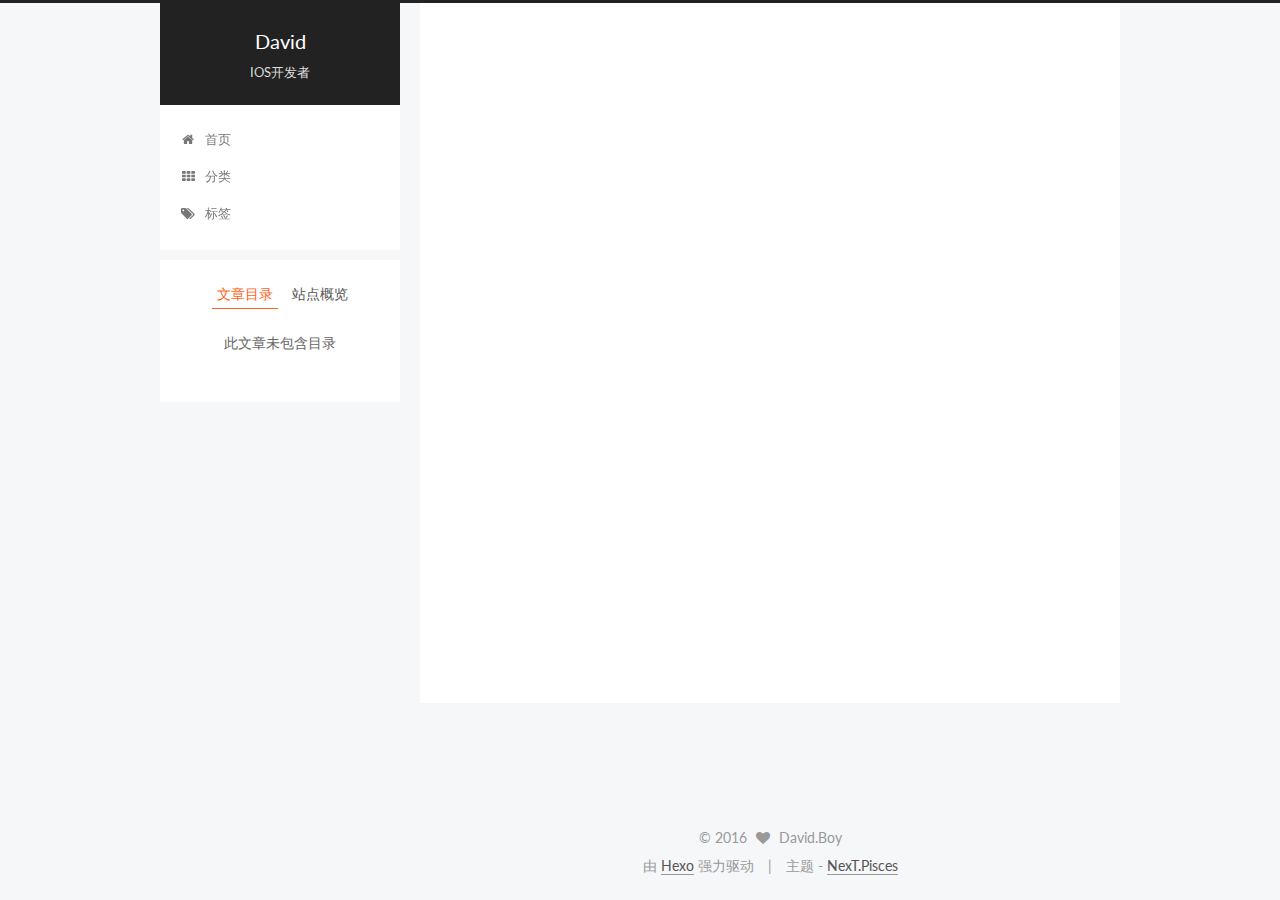
<file: 2016/09/20/这是一个测试的文本/index.html>
<!doctype html>



  


<html class="theme-next pisces use-motion">
<head>
  <meta charset="UTF-8"/>
<meta http-equiv="X-UA-Compatible" content="IE=edge,chrome=1" />
<meta name="viewport" content="width=device-width, initial-scale=1, maximum-scale=1"/>



<meta http-equiv="Cache-Control" content="no-transform" />
<meta http-equiv="Cache-Control" content="no-siteapp" />












  
  
  <link href="/vendors/fancybox/source/jquery.fancybox.css?v=2.1.5" rel="stylesheet" type="text/css" />




  
  
  
  

  
    
    
  

  

  

  

  

  
    
    
    <link href="//fonts.googleapis.com/css?family=Lato:300,300italic,400,400italic,700,700italic&subset=latin,latin-ext" rel="stylesheet" type="text/css">
  






<link href="/vendors/font-awesome/css/font-awesome.min.css?v=4.4.0" rel="stylesheet" type="text/css" />

<link href="/css/main.css?v=5.0.1" rel="stylesheet" type="text/css" />


  <meta name="keywords" content="测试," />








  <link rel="shortcut icon" type="image/x-icon" href="/favicon.ico?v=5.0.1" />






<meta name="description" content="IOS开发爱好者一枚，热爱分享，热爱探索，热爱交朋友">
<meta property="og:type" content="article">
<meta property="og:title" content="这是一个测试的文本">
<meta property="og:url" content="http://yoursite.com/2016/09/20/这是一个测试的文本/index.html">
<meta property="og:site_name" content="David">
<meta property="og:description" content="IOS开发爱好者一枚，热爱分享，热爱探索，热爱交朋友">
<meta property="og:updated_time" content="2016-09-20T05:22:08.000Z">
<meta name="twitter:card" content="summary">
<meta name="twitter:title" content="这是一个测试的文本">
<meta name="twitter:description" content="IOS开发爱好者一枚，热爱分享，热爱探索，热爱交朋友">



<script type="text/javascript" id="hexo.configuration">
  var NexT = window.NexT || {};
  var CONFIG = {
    scheme: 'Pisces',
    sidebar: {"position":"left","display":"post"},
    fancybox: true,
    motion: true,
    duoshuo: {
      userId: 0,
      author: '博主'
    }
  };
</script>




  <link rel="canonical" href="http://yoursite.com/2016/09/20/这是一个测试的文本/"/>

  <title> 这是一个测试的文本 | David </title>
</head>

<body itemscope itemtype="http://schema.org/WebPage" lang="zh-Hans">

  










  
  
    
  

  <div class="container one-collumn sidebar-position-left page-post-detail ">
    <div class="headband"></div>

    <header id="header" class="header" itemscope itemtype="http://schema.org/WPHeader">
      <div class="header-inner"><div class="site-meta ">
  

  <div class="custom-logo-site-title">
    <a href="/"  class="brand" rel="start">
      <span class="logo-line-before"><i></i></span>
      <span class="site-title">David</span>
      <span class="logo-line-after"><i></i></span>
    </a>
  </div>
  <p class="site-subtitle">IOS开发者</p>
</div>

<div class="site-nav-toggle">
  <button>
    <span class="btn-bar"></span>
    <span class="btn-bar"></span>
    <span class="btn-bar"></span>
  </button>
</div>

<nav class="site-nav">
  

  
    <ul id="menu" class="menu">
      
        
        <li class="menu-item menu-item-home">
          <a href="/" rel="section">
            
              <i class="menu-item-icon fa fa-fw fa-home"></i> <br />
            
            首页
          </a>
        </li>
      
        
        <li class="menu-item menu-item-categories">
          <a href="/categories" rel="section">
            
              <i class="menu-item-icon fa fa-fw fa-th"></i> <br />
            
            分类
          </a>
        </li>
      
        
        <li class="menu-item menu-item-tags">
          <a href="/tags" rel="section">
            
              <i class="menu-item-icon fa fa-fw fa-tags"></i> <br />
            
            标签
          </a>
        </li>
      

      
    </ul>
  

  
</nav>

 </div>
    </header>

    <main id="main" class="main">
      <div class="main-inner">
        <div class="content-wrap">
          <div id="content" class="content">
            

  <div id="posts" class="posts-expand">
    

  
  

  
  
  

  <article class="post post-type-normal " itemscope itemtype="http://schema.org/Article">

    
      <header class="post-header">

        
        
          <h1 class="post-title" itemprop="name headline">
            
            
              
                这是一个测试的文本
              
            
          </h1>
        

        <div class="post-meta">
          <span class="post-time">
            <span class="post-meta-item-icon">
              <i class="fa fa-calendar-o"></i>
            </span>
            <span class="post-meta-item-text">发表于</span>
            <time itemprop="dateCreated" datetime="2016-09-20T11:22:40+08:00" content="2016-09-20">
              2016-09-20
            </time>
          </span>

          

          
            
              <span class="post-comments-count">
                &nbsp; | &nbsp;
                <a href="/2016/09/20/这是一个测试的文本/#comments" itemprop="discussionUrl">
                  <span class="post-comments-count ds-thread-count" data-thread-key="2016/09/20/这是一个测试的文本/" itemprop="commentsCount"></span>
                </a>
              </span>
            
          

          

          
          

          
        </div>
      </header>
    


    <div class="post-body" itemprop="articleBody">

      
      

      
        
      
    </div>

    <div>
      
        

      
    </div>

    <div>
      
        

      
    </div>

    <footer class="post-footer">
      
        <div class="post-tags">
          
            <a href="/tags/测试/" rel="tag">#测试</a>
          
        </div>
      

      
        <div class="post-nav">
          <div class="post-nav-next post-nav-item">
            
              <a href="/2016/09/19/hello-world/" rel="next" title="Hello World">
                <i class="fa fa-chevron-left"></i> Hello World
              </a>
            
          </div>

          <div class="post-nav-prev post-nav-item">
            
          </div>
        </div>
      

      
      
    </footer>
  </article>



    <div class="post-spread">
      
    </div>
  </div>


          </div>
          


          
  <div class="comments" id="comments">
    
      <div class="ds-thread" data-thread-key="2016/09/20/这是一个测试的文本/"
           data-title="这是一个测试的文本" data-url="http://yoursite.com/2016/09/20/这是一个测试的文本/">
      </div>
    
  </div>


        </div>
        
          
  
  <div class="sidebar-toggle">
    <div class="sidebar-toggle-line-wrap">
      <span class="sidebar-toggle-line sidebar-toggle-line-first"></span>
      <span class="sidebar-toggle-line sidebar-toggle-line-middle"></span>
      <span class="sidebar-toggle-line sidebar-toggle-line-last"></span>
    </div>
  </div>

  <aside id="sidebar" class="sidebar">
    <div class="sidebar-inner">

      

      
        <ul class="sidebar-nav motion-element">
          <li class="sidebar-nav-toc sidebar-nav-active" data-target="post-toc-wrap" >
            文章目录
          </li>
          <li class="sidebar-nav-overview" data-target="site-overview">
            站点概览
          </li>
        </ul>
      

      <section class="site-overview sidebar-panel ">
        <div class="site-author motion-element" itemprop="author" itemscope itemtype="http://schema.org/Person">
          <img class="site-author-image" itemprop="image"
               src="/images/avatar.jpg"
               alt="David.Boy" />
          <p class="site-author-name" itemprop="name">David.Boy</p>
          <p class="site-description motion-element" itemprop="description">IOS开发爱好者一枚，热爱分享，热爱探索，热爱交朋友</p>
        </div>
        <nav class="site-state motion-element">
          <div class="site-state-item site-state-posts">
            <a href="/">
              <span class="site-state-item-count">2</span>
              <span class="site-state-item-name">日志</span>
            </a>
          </div>

          

          
            <div class="site-state-item site-state-tags">
              <a href="/tags">
                <span class="site-state-item-count">1</span>
                <span class="site-state-item-name">标签</span>
              </a>
            </div>
          

        </nav>

        

        <div class="links-of-author motion-element">
          
        </div>

        
        

        
        

      </section>

      
        <section class="post-toc-wrap motion-element sidebar-panel sidebar-panel-active">
          <div class="post-toc">
            
              
            
            
              <p class="post-toc-empty">此文章未包含目录</p>
            
          </div>
        </section>
      

    </div>
  </aside>


        
      </div>
    </main>

    <footer id="footer" class="footer">
      <div class="footer-inner">
        <div class="copyright" >
  
  &copy; 
  <span itemprop="copyrightYear">2016</span>
  <span class="with-love">
    <i class="fa fa-heart"></i>
  </span>
  <span class="author" itemprop="copyrightHolder">David.Boy</span>
</div>

<div class="powered-by">
  由 <a class="theme-link" href="https://hexo.io">Hexo</a> 强力驱动
</div>

<div class="theme-info">
  主题 -
  <a class="theme-link" href="https://github.com/iissnan/hexo-theme-next">
    NexT.Pisces
  </a>
</div>

        

        
      </div>
    </footer>

    <div class="back-to-top">
      <i class="fa fa-arrow-up"></i>
    </div>
  </div>

  

<script type="text/javascript">
  if (Object.prototype.toString.call(window.Promise) !== '[object Function]') {
    window.Promise = null;
  }
</script>









  



  
  <script type="text/javascript" src="/vendors/jquery/index.js?v=2.1.3"></script>

  
  <script type="text/javascript" src="/vendors/fastclick/lib/fastclick.min.js?v=1.0.6"></script>

  
  <script type="text/javascript" src="/vendors/jquery_lazyload/jquery.lazyload.js?v=1.9.7"></script>

  
  <script type="text/javascript" src="/vendors/velocity/velocity.min.js?v=1.2.1"></script>

  
  <script type="text/javascript" src="/vendors/velocity/velocity.ui.min.js?v=1.2.1"></script>

  
  <script type="text/javascript" src="/vendors/fancybox/source/jquery.fancybox.pack.js?v=2.1.5"></script>


  


  <script type="text/javascript" src="/js/src/utils.js?v=5.0.1"></script>

  <script type="text/javascript" src="/js/src/motion.js?v=5.0.1"></script>



  
  


  <script type="text/javascript" src="/js/src/affix.js?v=5.0.1"></script>

  <script type="text/javascript" src="/js/src/schemes/pisces.js?v=5.0.1"></script>



  
  <script type="text/javascript" src="/js/src/scrollspy.js?v=5.0.1"></script>
<script type="text/javascript" src="/js/src/post-details.js?v=5.0.1"></script>



  


  <script type="text/javascript" src="/js/src/bootstrap.js?v=5.0.1"></script>



  

  
    
  

  <script type="text/javascript">
    var duoshuoQuery = {short_name:"david-notes"};
    (function() {
      var ds = document.createElement('script');
      ds.type = 'text/javascript';ds.async = true;
      ds.id = 'duoshuo-script';
      ds.src = (document.location.protocol == 'https:' ? 'https:' : 'http:') + '//static.duoshuo.com/embed.js';
      ds.charset = 'UTF-8';
      (document.getElementsByTagName('head')[0]
      || document.getElementsByTagName('body')[0]).appendChild(ds);
    })();
  </script>

  
    
    <script src="/vendors/ua-parser-js/dist/ua-parser.min.js?v=0.7.9"></script>
    <script src="/js/src/hook-duoshuo.js"></script>
  






  
  

  

  

  

</body>
</html>
</file>
<file: css/main.css>
/* normalize.css v3.0.2 | MIT License | git.io/normalize */
html {
  font-family: sans-serif; /* 1 */
  -ms-text-size-adjust: 100%; /* 2 */
  -webkit-text-size-adjust: 100%; /* 2 */
}
body {
  margin: 0;
}
article,
aside,
details,
figcaption,
figure,
footer,
header,
hgroup,
main,
menu,
nav,
section,
summary {
  display: block;
}
audio,
canvas,
progress,
video {
  display: inline-block; /* 1 */
  vertical-align: baseline; /* 2 */
}
audio:not([controls]) {
  display: none;
  height: 0;
}
[hidden],
template {
  display: none;
}
a {
  background-color: transparent;
}
a:active,
a:hover {
  outline: 0;
}
abbr[title] {
  border-bottom: 1px dotted;
}
b,
strong {
  font-weight: bold;
}
dfn {
  font-style: italic;
}
h1 {
  font-size: 2em;
  margin: 0.67em 0;
}
mark {
  background: #ff0;
  color: #000;
}
small {
  font-size: 80%;
}
sub,
sup {
  font-size: 75%;
  line-height: 0;
  position: relative;
  vertical-align: baseline;
}
sup {
  top: -0.5em;
}
sub {
  bottom: -0.25em;
}
img {
  border: 0;
}
svg:not(:root) {
  overflow: hidden;
}
figure {
  margin: 1em 40px;
}
hr {
  -moz-box-sizing: content-box;
  box-sizing: content-box;
  height: 0;
}
pre {
  overflow: auto;
}
code,
kbd,
pre,
samp {
  font-family: monospace, monospace;
  font-size: 1em;
}
button,
input,
optgroup,
select,
textarea {
  color: inherit; /* 1 */
  font: inherit; /* 2 */
  margin: 0; /* 3 */
}
button {
  overflow: visible;
}
button,
select {
  text-transform: none;
}
button,
html input[type="button"],
input[type="reset"],
input[type="submit"] {
  -webkit-appearance: button; /* 2 */
  cursor: pointer; /* 3 */
}
button[disabled],
html input[disabled] {
  cursor: default;
}
button::-moz-focus-inner,
input::-moz-focus-inner {
  border: 0;
  padding: 0;
}
input {
  line-height: normal;
}
input[type="checkbox"],
input[type="radio"] {
  box-sizing: border-box; /* 1 */
  padding: 0; /* 2 */
}
input[type="number"]::-webkit-inner-spin-button,
input[type="number"]::-webkit-outer-spin-button {
  height: auto;
}
input[type="search"] {
  -webkit-appearance: textfield; /* 1 */
  -moz-box-sizing: content-box;
  -webkit-box-sizing: content-box; /* 2 */
  box-sizing: content-box;
}
input[type="search"]::-webkit-search-cancel-button,
input[type="search"]::-webkit-search-decoration {
  -webkit-appearance: none;
}
fieldset {
  border: 1px solid #c0c0c0;
  margin: 0 2px;
  padding: 0.35em 0.625em 0.75em;
}
legend {
  border: 0; /* 1 */
  padding: 0; /* 2 */
}
textarea {
  overflow: auto;
}
optgroup {
  font-weight: bold;
}
table {
  border-collapse: collapse;
  border-spacing: 0;
}
td,
th {
  padding: 0;
}
::selection {
  background: #262a30;
  color: #fff;
}
body {
  position: relative;
  font-family: 'Lato', "PingFang SC", "Microsoft YaHei", sans-serif;
  font-size: 14px;
  line-height: 2;
  color: #555;
  background: #fff;
}
@media (max-width: 767px) {
  body {
    padding-right: 0 !important;
  }
}
@media (min-width: 768px) and (max-width: 991px) {
  body {
    padding-right: 0 !important;
  }
}
@media (min-width: 1600px) {
  body {
    font-size: 16px;
  }
}
h1,
h2,
h3,
h4,
h5,
h6 {
  margin: 0;
  padding: 0;
  font-weight: bold;
  line-height: 1.5;
  font-family: 'Lato', "PingFang SC", "Microsoft YaHei", sans-serif;
}
h2,
h3,
h4,
h5,
h6 {
  margin: 20px 0 15px;
}
h1 {
  font-size: 22px;
}
@media (max-width: 767px) {
  h1 {
    font-size: 18px;
  }
}
h2 {
  font-size: 20px;
}
@media (max-width: 767px) {
  h2 {
    font-size: 16px;
  }
}
h3 {
  font-size: 18px;
}
@media (max-width: 767px) {
  h3 {
    font-size: 14px;
  }
}
h4 {
  font-size: 16px;
}
@media (max-width: 767px) {
  h4 {
    font-size: 12px;
  }
}
h5 {
  font-size: 14px;
}
@media (max-width: 767px) {
  h5 {
    font-size: 10px;
  }
}
h6 {
  font-size: 12px;
}
@media (max-width: 767px) {
  h6 {
    font-size: 8px;
  }
}
p {
  margin: 0 0 25px 0;
}
a {
  color: #555;
  text-decoration: none;
  border-bottom: 1px solid #999;
  word-wrap: break-word;
}
a:hover {
  color: #222;
  border-bottom-color: #222;
}
ul {
  list-style: none;
}
blockquote {
  margin: 0;
  padding: 0;
}
img {
  display: block;
  margin: auto;
  max-width: 100%;
  height: auto;
}
hr {
  margin: 40px 0;
  height: 3px;
  border: none;
  background-color: #ddd;
  background-image: repeating-linear-gradient(-45deg, #fff, #fff 4px, transparent 4px, transparent 8px);
}
blockquote {
  padding: 0 15px;
  color: #666;
  border-left: 4px solid #ddd;
}
blockquote cite::before {
  content: "-";
  padding: 0 5px;
}
dt {
  font-weight: 700;
}
dd {
  margin: 0;
  padding: 0;
}
.text-left {
  text-align: left;
}
.text-center {
  text-align: center;
}
.text-right {
  text-align: right;
}
.text-justify {
  text-align: justify;
}
.text-nowrap {
  white-space: nowrap;
}
.text-lowercase {
  text-transform: lowercase;
}
.text-uppercase {
  text-transform: uppercase;
}
.text-capitalize {
  text-transform: capitalize;
}
.center-block {
  display: block;
  margin-left: auto;
  margin-right: auto;
}
.clearfix:before,
.clearfix:after {
  content: " ";
  display: table;
}
.clearfix:after {
  clear: both;
}
.pullquote {
  width: 45%;
}
.pullquote.left {
  float: left;
  margin-left: 5px;
  margin-right: 10px;
}
.pullquote.right {
  float: right;
  margin-left: 10px;
  margin-right: 5px;
}
.affix.affix.affix {
  position: fixed;
}
.translation {
  margin-top: -20px;
  font-size: 14px;
  color: #999;
}
.scrollbar-measure {
  width: 100px;
  height: 100px;
  overflow: scroll;
  position: absolute;
  top: -9999px;
}
.use-motion .motion-element {
  opacity: 0;
}
#local-search-input {
  padding: 3px;
  border: none;
  text-indent: 14px;
  border-radius: 0;
  width: 140px;
  outline: none;
  border-bottom: 1px solid #999;
  background: inherit;
  opacity: 0.5;
}
#local-search-input:focus {
  opacity: 1;
}
.search-icon {
  position: absolute;
  top: 9px;
}
table {
  margin: 20px 0;
  width: 100%;
  border-collapse: collapse;
  border-spacing: 0;
  border: 1px solid #ddd;
  font-size: 14px;
  table-layout: fixed;
  word-wrap: break-all;
}
table>tbody>tr:nth-of-type(odd) {
  background-color: #f9f9f9;
}
table>tbody>tr:hover {
  background-color: #f5f5f5;
}
caption,
th,
td {
  padding: 8px;
  text-align: left;
  vertical-align: middle;
  font-weight: normal;
}
th,
td {
  border-bottom: 3px solid #ddd;
  border-right: 1px solid #eee;
}
th {
  padding-bottom: 10px;
  font-weight: 700;
}
td {
  border-bottom-width: 1px;
}
html,
body {
  height: 100%;
}
.container {
  position: relative;
  min-height: 100%;
}
.header-inner {
  margin: 0 auto;
  padding: 100px 0 70px;
  width: 700px;
}
@media (min-width: 1600px) {
  .container .header-inner {
    width: 900px;
  }
}
.main {
  padding-bottom: 150px;
}
.main-inner {
  margin: 0 auto;
  width: 700px;
}
@media (min-width: 1600px) {
  .container .main-inner {
    width: 900px;
  }
}
.footer {
  position: absolute;
  left: 0;
  bottom: 0;
  width: 100%;
  min-height: 50px;
}
.footer-inner {
  box-sizing: border-box;
  margin: 20px auto;
  width: 700px;
}
@media (min-width: 1600px) {
  .container .footer-inner {
    width: 900px;
  }
}
pre,
.highlight {
  overflow: auto;
  margin: 20px 0;
  padding: 15px;
  font-size: 13px;
  color: #eaeaea;
  background: #000;
  line-height: 1.6;
}
pre,
code {
  font-family: consolas, Menlo, "PingFang SC", "Microsoft YaHei", monospace;
}
code {
  padding: 2px 4px;
  word-break: break-all;
  color: #555;
  background: #eee;
  border-radius: 4px;
  font-size: 13px;
}
pre code {
  padding: 0;
  color: #eaeaea;
  background: none;
  text-shadow: none;
}
.highlight pre {
  border: none;
  margin: 0;
  padding: 1px;
}
.highlight table {
  margin: 0;
  width: auto;
  border: none;
}
.highlight td {
  border: none;
  padding: 0;
}
.highlight figcaption {
  font-size: 1em;
  color: #eaeaea;
  line-height: 1em;
  margin-bottom: 1em;
}
.highlight figcaption:before,
.highlight figcaption:after {
  content: " ";
  display: table;
}
.highlight figcaption:after {
  clear: both;
}
.highlight figcaption a {
  float: right;
  color: #eaeaea;
}
.highlight figcaption a:hover {
  border-bottom-color: #eaeaea;
}
.highlight .gutter pre {
  color: #666;
  text-align: right;
  padding-right: 20px;
}
.highlight .line {
  height: 20px;
}
.gist table {
  width: auto;
}
.gist table td {
  border: none;
}
pre .comment {
  color: #969896;
}
pre .variable,
pre .attribute,
pre .tag,
pre .regexp,
pre .ruby .constant,
pre .xml .tag .title,
pre .xml .pi,
pre .xml .doctype,
pre .html .doctype,
pre .css .id,
pre .css .class,
pre .css .pseudo {
  color: #d54e53;
}
pre .number,
pre .preprocessor,
pre .built_in,
pre .literal,
pre .params,
pre .constant,
pre .command {
  color: #e78c45;
}
pre .ruby .class .title,
pre .css .rules .attribute,
pre .string,
pre .value,
pre .inheritance,
pre .header,
pre .ruby .symbol,
pre .xml .cdata,
pre .special,
pre .number,
pre .formula {
  color: #b9ca4a;
}
pre .title,
pre .css .hexcolor {
  color: #70c0b1;
}
pre .function,
pre .python .decorator,
pre .python .title,
pre .ruby .function .title,
pre .ruby .title .keyword,
pre .perl .sub,
pre .javascript .title,
pre .coffeescript .title {
  color: #7aa6da;
}
pre .keyword,
pre .javascript .function {
  color: #c397d8;
}
.full-image.full-image.full-image {
  border: none;
  max-width: 100%;
  width: auto;
  margin: 20px auto;
}
@media (min-width: 992px) {
  .full-image.full-image.full-image {
    max-width: none;
    width: 126%;
    margin: 0 -13%;
  }
}
.blockquote-center,
.page-home .post-type-quote blockquote,
.page-post-detail .post-type-quote blockquote {
  position: relative;
  margin: 40px 0;
  padding: 0;
  border-left: none;
  text-align: center;
}
.blockquote-center::before,
.page-home .post-type-quote blockquote::before,
.page-post-detail .post-type-quote blockquote::before,
.blockquote-center::after,
.page-home .post-type-quote blockquote::after,
.page-post-detail .post-type-quote blockquote::after {
  position: absolute;
  content: ' ';
  display: block;
  width: 100%;
  height: 24px;
  opacity: 0.2;
  background-repeat: no-repeat;
  background-position: 0 -6px;
  background-size: 22px 22px;
}
.blockquote-center::before,
.page-home .post-type-quote blockquote::before,
.page-post-detail .post-type-quote blockquote::before {
  top: -20px;
  background-image: url("../images/quote-l.svg");
  border-top: 1px solid #ccc;
}
.blockquote-center::after,
.page-home .post-type-quote blockquote::after,
.page-post-detail .post-type-quote blockquote::after {
  bottom: -20px;
  background-image: url("../images/quote-r.svg");
  border-bottom: 1px solid #ccc;
  background-position: 100% 8px;
}
.blockquote-center p,
.page-home .post-type-quote blockquote p,
.page-post-detail .post-type-quote blockquote p,
.blockquote-center div,
.page-home .post-type-quote blockquote div,
.page-post-detail .post-type-quote blockquote div {
  text-align: center;
}
.post .post-body .group-picture img {
  box-sizing: border-box;
  padding: 0 3px;
  border: none;
}
.post .group-picture-row {
  overflow: hidden;
  margin-top: 6px;
}
.post .group-picture-row:first-child {
  margin-top: 0;
}
.post .group-picture-column {
  float: left;
}
.page-post-detail .post-body .group-picture-column {
  float: none;
  margin-top: 10px;
  width: auto !important;
}
.page-post-detail .post-body .group-picture-column img {
  margin: 0 auto;
}
.page-archive .group-picture-container {
  overflow: hidden;
}
.page-archive .group-picture-row {
  float: left;
}
.page-archive .group-picture-row:first-child {
  margin-top: 6px;
}
.page-archive .group-picture-column {
  max-width: 150px;
  max-height: 150px;
}
.btn {
  display: inline-block;
  padding: 0 20px;
  font-size: 14px;
  color: #fff;
  background: #222;
  border: 2px solid #555;
  text-decoration: none;
  border-radius: 0;
  transition-property: background-color;
  transition-duration: 0.2s;
  transition-timing-function: ease-in-out;
  transition-delay: 0s;
}
.btn:hover,
.post-more-link .btn:hover {
  border-color: #222;
  color: #fff;
  background: #222;
}
.btn-bar {
  display: block;
  width: 22px;
  height: 2px;
  background: #555;
  border-radius: 1px;
}
.btn-bar+.btn-bar {
  margin-top: 4px;
}
.pagination {
  margin: 120px 0 40px;
  text-align: center;
  border-top: 1px solid #eee;
}
.page-number-basic,
.pagination .prev,
.pagination .next,
.pagination .page-number,
.pagination .space {
  display: inline-block;
  position: relative;
  top: -1px;
  margin: 0 10px;
  padding: 0 10px;
  line-height: 30px;
}
@media (max-width: 767px) {
  .page-number-basic,
  .pagination .prev,
  .pagination .next,
  .pagination .page-number,
  .pagination .space {
    margin: 0 5px;
  }
}
.pagination .prev,
.pagination .next,
.pagination .page-number {
  border-bottom: 0;
  border-top: 1px solid #eee;
  transition-property: border-color;
  transition-duration: 0.2s;
  transition-timing-function: ease-in-out;
  transition-delay: 0s;
}
.pagination .prev:hover,
.pagination .next:hover,
.pagination .page-number:hover {
  border-top-color: #222;
}
.pagination .space {
  padding: 0;
  margin: 0;
}
.pagination .prev {
  margin-left: 0;
}
.pagination .next {
  margin-right: 0;
}
.pagination .page-number.current {
  color: #fff;
  background: #ccc;
  border-top-color: #ccc;
}
@media (max-width: 767px) {
  .pagination {
    border-top: none;
  }
  .pagination .prev,
  .pagination .next,
  .pagination .page-number {
    margin-bottom: 10px;
    border-top: 0;
    border-bottom: 1px solid #eee;
  }
  .pagination .prev:hover,
  .pagination .next:hover,
  .pagination .page-number:hover {
    border-bottom-color: #222;
  }
}
.comments {
  margin: 60px 20px 0;
}
.tag-cloud {
  text-align: center;
}
.tag-cloud a {
  display: inline-block;
  margin: 10px;
}
.back-to-top {
  box-sizing: border-box;
  position: fixed;
  bottom: -100px;
  right: 50px;
  z-index: 1050;
  padding: 0 6px;
  width: 25px;
  background: #222;
  font-size: 12px;
  opacity: 0.6;
  color: #fff;
  cursor: pointer;
  text-align: center;
  -webkit-transform: translateZ(0);
  transition-property: bottom;
  transition-duration: 0.2s;
  transition-timing-function: ease-in-out;
  transition-delay: 0s;
}
@media (max-width: 767px) {
  .back-to-top {
    display: none;
  }
}
@media (min-width: 768px) and (max-width: 991px) {
  .back-to-top {
    display: none;
  }
}
.back-to-top.back-to-top-on {
  bottom: 40px;
}
.header {
  background: #fff;
}
.header-inner {
  position: relative;
}
.headband {
  height: 3px;
  background: #222;
}
.site-meta {
  margin: 0;
  text-align: center;
}
@media (max-width: 767px) {
  .site-meta {
    text-align: center;
  }
}
.brand {
  position: relative;
  display: inline-block;
  padding: 0 40px;
  color: #fff;
  background: #222;
  border-bottom: none;
}
.brand:hover {
  color: #fff;
}
.logo {
  display: inline-block;
  margin-right: 5px;
  line-height: 36px;
  vertical-align: top;
}
.site-title {
  display: inline-block;
  vertical-align: top;
  line-height: 36px;
  font-size: 20px;
  font-weight: normal;
  font-family: 'Lato', "PingFang SC", "Microsoft YaHei", sans-serif;
}
.site-subtitle {
  margin-top: 10px;
  font-size: 13px;
  color: #ddd;
}
.use-motion .brand {
  opacity: 0;
}
.use-motion .logo,
.use-motion .site-title,
.use-motion .site-subtitle {
  opacity: 0;
  position: relative;
  top: -10px;
}
.site-nav-toggle {
  display: none;
  position: absolute;
  top: 10px;
  left: 10px;
}
@media (max-width: 767px) {
  .site-nav-toggle {
    display: block;
  }
}
.site-nav-toggle button {
  margin-top: 2px;
  padding: 9px 10px;
  background: transparent;
  border: none;
}
@media (max-width: 767px) {
  .site-nav {
    display: none;
    margin: 0 -10px;
    padding: 0 10px;
    clear: both;
    border-top: 1px solid #ddd;
  }
}
@media (min-width: 768px) and (max-width: 991px) {
  .site-nav {
    display: block !important;
  }
}
@media (min-width: 992px) {
  .site-nav {
    display: block !important;
  }
}
.menu {
  margin-top: 20px;
  padding-left: 0;
  text-align: center;
}
.menu .menu-item {
  display: inline-block;
  margin: 0 10px;
}
@media screen and (max-width: 767px) {
  .menu .menu-item {
    margin-top: 10px;
  }
}
.menu .menu-item a {
  display: block;
  font-size: 13px;
  text-transform: capitalize;
  line-height: inherit;
  border-bottom: 1px solid transparent;
  transition-property: border-color;
  transition-duration: 0.2s;
  transition-timing-function: ease-in-out;
  transition-delay: 0s;
}
.menu .menu-item a:hover,
.menu-item-active a {
  border-bottom-color: #222;
}
.menu .menu-item .fa {
  margin-right: 5px;
}
.use-motion .menu-item {
  opacity: 0;
}
.post-body {
  font-family: 'Lato', "PingFang SC", "Microsoft YaHei", sans-serif;
}
@media (max-width: 767px) {
  .post-body {
    word-break: break-word;
  }
}
.post-body .fancybox img {
  display: block !important;
  margin: 0 auto;
  cursor: pointer;
  cursor: zoom-in;
  cursor: -webkit-zoom-in;
}
.post-body .image-caption,
.post-body .figure .caption {
  margin: 10px auto 15px;
  text-align: center;
  font-size: 14px;
  color: #999;
  font-weight: bold;
  line-height: 1;
}
.post-sticky-flag {
  display: inline-block;
  font-size: 16px;
  -ms-transform: rotate(30deg);
  -webkit-transform: rotate(30deg);
  -moz-transform: rotate(30deg);
  -ms-transform: rotate(30deg);
  -o-transform: rotate(30deg);
  transform: rotate(30deg);
}
.posts-expand {
  padding-top: 40px;
}
@media (max-width: 767px) {
  .posts-expand {
    margin: 0 20px;
  }
  .post-body pre,
  .post-body .highlight {
    padding: 10px;
  }
  .post-body pre .gutter pre,
  .post-body .highlight .gutter pre {
    padding-right: 10px;
  }
}
@media (min-width: 992px) {
  .posts-expand .post-body {
    text-align: justify;
  }
}
.posts-expand .post-body h2,
.posts-expand .post-body h3,
.posts-expand .post-body h4,
.posts-expand .post-body h5,
.posts-expand .post-body h6 {
  padding-top: 10px;
}
.posts-expand .post-body h2 .header-anchor,
.posts-expand .post-body h3 .header-anchor,
.posts-expand .post-body h4 .header-anchor,
.posts-expand .post-body h5 .header-anchor,
.posts-expand .post-body h6 .header-anchor {
  float: right;
  margin-left: 10px;
  color: #ccc;
  border-bottom-style: none;
  visibility: hidden;
}
.posts-expand .post-body h2 .header-anchor:hover,
.posts-expand .post-body h3 .header-anchor:hover,
.posts-expand .post-body h4 .header-anchor:hover,
.posts-expand .post-body h5 .header-anchor:hover,
.posts-expand .post-body h6 .header-anchor:hover {
  color: inherit;
}
.posts-expand .post-body h2:hover .header-anchor,
.posts-expand .post-body h3:hover .header-anchor,
.posts-expand .post-body h4:hover .header-anchor,
.posts-expand .post-body h5:hover .header-anchor,
.posts-expand .post-body h6:hover .header-anchor {
  visibility: visible;
}
.posts-expand .post-body ul li {
  list-style: circle;
}
.posts-expand .post-body img {
  box-sizing: border-box;
  margin: auto;
  padding: 3px;
  border: 1px solid #ddd;
}
.posts-expand .fancybox img {
  margin: 0 auto;
}
@media (max-width: 767px) {
  .posts-collapse {
    margin: 0 20px;
  }
  .posts-collapse .post-title,
  .posts-collapse .post-meta {
    display: block;
    width: auto;
    text-align: left;
  }
}
.posts-collapse {
  position: relative;
  z-index: 1010;
  margin-left: 55px;
}
.posts-collapse::after {
  content: " ";
  position: absolute;
  top: 20px;
  left: 0;
  margin-left: -2px;
  width: 4px;
  height: 100%;
  background: #f5f5f5;
  z-index: -1;
}
@media (max-width: 767px) {
  .posts-collapse {
    margin: 0 20px;
  }
}
.posts-collapse .collection-title {
  position: relative;
  margin: 60px 0;
}
.posts-collapse .collection-title h2 {
  margin-left: 20px;
}
.posts-collapse .collection-title small {
  color: #bbb;
}
.posts-collapse .collection-title::before {
  content: " ";
  position: absolute;
  left: 0;
  top: 50%;
  margin-left: -4px;
  margin-top: -4px;
  width: 8px;
  height: 8px;
  background: #bbb;
  border-radius: 50%;
}
.posts-collapse .post {
  margin: 30px 0;
}
.posts-collapse .post-header {
  position: relative;
  transition-duration: 0.2s;
  transition-timing-function: ease-in-out;
  transition-delay: 0s;
  transition-property: border;
  border-bottom: 1px dashed #ccc;
}
.posts-collapse .post-header::before {
  content: " ";
  position: absolute;
  left: 0;
  top: 12px;
  width: 6px;
  height: 6px;
  margin-left: -4px;
  background: #bbb;
  border-radius: 50%;
  border: 1px solid #fff;
  transition-duration: 0.2s;
  transition-timing-function: ease-in-out;
  transition-delay: 0s;
  transition-property: background;
}
.posts-collapse .post-header:hover {
  border-bottom-color: #666;
}
.posts-collapse .post-header:hover::before {
  background: #222;
}
.posts-collapse .post-meta {
  position: absolute;
  font-size: 12px;
  left: 20px;
  top: 5px;
}
.posts-collapse .post-comments-count {
  display: none;
}
.posts-collapse .post-title {
  margin-left: 60px;
  font-size: 16px;
  font-weight: normal;
  line-height: inherit;
}
.posts-collapse .post-title::after {
  margin-left: 3px;
  opacity: 0.6;
}
.posts-collapse .post-title a {
  color: #666;
  border-bottom: none;
}
.page-home .post-type-quote .post-header,
.page-post-detail .post-type-quote .post-header,
.page-home .post-type-quote .post-tags,
.page-post-detail .post-type-quote .post-tags {
  display: none;
}
.posts-expand .post-title {
  font-size: 26px;
  text-align: center;
  word-break: break-word;
  font-weight: 300;
}
@media (max-width: 767px) {
  .posts-expand .post-title {
    font-size: 22px;
  }
}
.posts-expand .post-title-link {
  display: inline-block;
  position: relative;
  color: #555;
  border-bottom: none;
  line-height: 1.2;
  vertical-align: top;
}
.posts-expand .post-title-link::before {
  content: "";
  position: absolute;
  width: 100%;
  height: 2px;
  bottom: 0;
  left: 0;
  background-color: #000;
  visibility: hidden;
  -webkit-transform: scaleX(0);
  -moz-transform: scaleX(0);
  -ms-transform: scaleX(0);
  -o-transform: scaleX(0);
  transform: scaleX(0);
  transition-duration: 0.2s;
  transition-timing-function: ease-in-out;
  transition-delay: 0s;
}
.posts-expand .post-title-link:hover::before {
  visibility: visible;
  -webkit-transform: scaleX(1);
  -moz-transform: scaleX(1);
  -ms-transform: scaleX(1);
  -o-transform: scaleX(1);
  transform: scaleX(1);
}
.posts-expand .post-title-link .fa {
  font-size: 16px;
}
.posts-expand .post-meta {
  margin: 3px 0 60px 0;
  color: #999;
  font-family: 'Lato', "PingFang SC", "Microsoft YaHei", sans-serif;
  font-size: 12px;
  text-align: center;
}
.posts-expand .post-meta .post-category-list {
  display: inline-block;
  margin: 0;
  padding: 3px;
}
.posts-expand .post-meta .post-category-list-link {
  color: #999;
}
.post-meta-item-icon {
  display: none;
  margin-right: 3px;
}
@media (min-width: 768px) and (max-width: 991px) {
  .post-meta-item-icon {
    display: inline-block;
  }
}
@media (max-width: 767px) {
  .post-meta-item-icon {
    display: inline-block;
  }
}
@media (min-width: 768px) and (max-width: 991px) {
  .post-meta-item-text {
    display: none;
  }
}
@media (max-width: 767px) {
  .post-meta-item-text {
    display: none;
  }
}
@media (max-width: 767px) {
  .posts-expand .post-comments-count {
    display: none;
  }
}
.post-more-link {
  margin-top: 50px;
}
.post-more-link .btn {
  color: #555;
  font-size: 14px;
  background: #fff;
  border-radius: 2px;
  line-height: 2;
}
.posts-expand .post-tags {
  margin-top: 40px;
  text-align: center;
}
.posts-expand .post-tags a {
  display: inline-block;
  margin-right: 10px;
  font-size: 13px;
}
.post-nav {
  overflow: hidden;
  margin-top: 60px;
  padding: 10px;
  white-space: nowrap;
  border-top: 1px solid #eee;
}
.post-nav-item {
  display: inline-block;
  width: 50%;
  white-space: normal;
}
.post-nav-item a {
  position: relative;
  display: inline-block;
  line-height: 25px;
  font-size: 14px;
  color: #555;
  border-bottom: none;
}
.post-nav-item a:hover {
  color: #222;
  border-bottom: none;
}
.post-nav-item a:active {
  top: 2px;
}
.post-nav-item a i {
  font-size: 12px;
}
.post-nav-prev {
  text-align: right;
}
.posts-expand .post-eof {
  display: block;
  margin: 80px auto 60px;
  width: 8%;
  height: 1px;
  background: #ccc;
  text-align: center;
}
.post:last-child .post-eof.post-eof.post-eof {
  display: none;
}
.post-gallery {
  display: table;
  table-layout: fixed;
  width: 100%;
  border-collapse: separate;
}
.post-gallery-row {
  display: table-row;
}
.post-gallery .post-gallery-img {
  display: table-cell;
  text-align: center;
  vertical-align: middle;
  border: none;
}
.post-gallery .post-gallery-img img {
  max-width: 100%;
  max-height: 100%;
  border: none;
}
.fancybox-close,
.fancybox-close:hover {
  border: none;
}
.sidebar {
  position: fixed;
  right: 0;
  top: 0;
  bottom: 0;
  width: 0;
  z-index: 1040;
  box-shadow: inset 0 2px 6px #000;
  background: #222;
  -webkit-transform: translateZ(0);
}
.sidebar a {
  color: #999;
  border-bottom-color: #555;
}
.sidebar a:hover {
  color: #eee;
}
@media (min-width: 768px) and (max-width: 991px) {
  .sidebar {
    display: none !important;
  }
}
@media (max-width: 767px) {
  .sidebar {
    display: none !important;
  }
}
.sidebar-inner {
  position: relative;
  padding: 20px 10px;
  color: #999;
  text-align: center;
}
.sidebar-toggle {
  position: fixed;
  right: 50px;
  bottom: 45px;
  width: 15px;
  height: 15px;
  padding: 5px;
  background: #222;
  line-height: 0;
  z-index: 1050;
  cursor: pointer;
  -webkit-transform: translateZ(0);
}
@media (min-width: 768px) and (max-width: 991px) {
  .sidebar-toggle {
    display: none;
  }
}
@media (max-width: 767px) {
  .sidebar-toggle {
    display: none;
  }
}
.sidebar-toggle-line {
  position: relative;
  display: inline-block;
  vertical-align: top;
  height: 2px;
  width: 100%;
  background: #fff;
  margin-top: 3px;
}
.sidebar-toggle-line:first-child {
  margin-top: 0;
}
.site-author-image {
  display: block;
  margin: 0 auto;
  padding: 2px;
  max-width: 120px;
  height: auto;
  border: 1px solid #eee;
}
.site-author-name {
  margin: 0;
  text-align: center;
  color: #222;
  font-weight: 600;
}
.site-description {
  margin-top: 0;
  text-align: center;
  font-size: 13px;
  color: #999;
}
.site-state {
  overflow: hidden;
  line-height: 1.4;
  white-space: nowrap;
  text-align: center;
}
.site-state-item {
  display: inline-block;
  padding: 0 15px;
  border-left: 1px solid #eee;
}
.site-state-item:first-child {
  border-left: none;
}
.site-state-item a {
  border-bottom: none;
}
.site-state-item-count {
  display: block;
  text-align: center;
  color: inherit;
  font-weight: 600;
  font-size: 16px;
}
.site-state-item-name {
  font-size: 13px;
  color: #999;
}
.feed-link {
  margin-top: 20px;
}
.feed-link a {
  display: inline-block;
  padding: 0 15px;
  color: #fc6423;
  border: 1px solid #fc6423;
  border-radius: 4px;
}
.feed-link a i {
  color: #fc6423;
  font-size: 14px;
}
.feed-link a:hover {
  color: #fff;
  background: #fc6423;
}
.feed-link a:hover i {
  color: #fff;
}
.links-of-author {
  margin-top: 20px;
}
.links-of-author a {
  display: inline-block;
  vertical-align: middle;
  margin-right: 10px;
  margin-bottom: 10px;
  border-bottom-color: #555;
  font-size: 13px;
}
.links-of-author a:before {
  display: inline-block;
  vertical-align: middle;
  margin-right: 3px;
  content: " ";
  width: 4px;
  height: 4px;
  border-radius: 50%;
  background: #5effff;
}
.links-of-blogroll {
  font-size: 13px;
}
.links-of-blogroll-title {
  margin-top: 20px;
  font-size: 14px;
  font-weight: 600;
}
.links-of-blogroll-list {
  margin: 0;
  padding: 0;
}
.links-of-blogroll-item {
  padding: 2px 10px;
}
.sidebar-nav {
  margin: 0 0 20px;
  padding-left: 0;
}
.sidebar-nav li {
  display: inline-block;
  cursor: pointer;
  border-bottom: 1px solid transparent;
  font-size: 14px;
  color: #555;
}
.sidebar-nav li:hover {
  color: #fc6423;
}
.page-post-detail .sidebar-nav-toc {
  padding: 0 5px;
}
.page-post-detail .sidebar-nav-overview {
  margin-left: 10px;
}
.sidebar-nav .sidebar-nav-active {
  color: #fc6423;
  border-bottom-color: #fc6423;
}
.sidebar-nav .sidebar-nav-active:hover {
  color: #fc6423;
}
.sidebar-panel {
  display: none;
}
.sidebar-panel-active {
  display: block;
}
.post-toc-empty {
  font-size: 14px;
  color: #666;
}
.post-toc-wrap {
  overflow: hidden;
}
.post-toc {
  overflow: auto;
}
.post-toc ol {
  margin: 0;
  padding: 0 2px 5px 10px;
  text-align: left;
  list-style: none;
  font-size: 14px;
}
.post-toc ol > ol {
  padding-left: 0;
}
.post-toc ol a {
  transition-duration: 0.2s;
  transition-timing-function: ease-in-out;
  transition-delay: 0s;
  transition-property: all;
  color: #666;
  border-bottom-color: #ccc;
}
.post-toc ol a:hover {
  color: #000;
  border-bottom-color: #000;
}
.post-toc .nav-item {
  overflow: hidden;
  text-overflow: ellipsis;
  white-space: nowrap;
  line-height: 1.8;
}
.post-toc .nav .nav-child {
  display: none;
}
.post-toc .nav .active > .nav-child {
  display: block;
}
.post-toc .nav .active-current > .nav-child {
  display: block;
}
.post-toc .nav .active-current > .nav-child > .nav-item {
  display: block;
}
.post-toc .nav .active > a {
  color: #fc6423;
  border-bottom-color: #fc6423;
}
.post-toc .nav .active-current > a {
  color: #fc6423;
}
.post-toc .nav .active-current > a:hover {
  color: #fc6423;
}
.footer {
  font-size: 14px;
  color: #999;
}
.footer img {
  border: none;
}
.footer-inner {
  text-align: center;
}
.with-love {
  display: inline-block;
  margin: 0 5px;
}
.powered-by,
.theme-info {
  display: inline-block;
}
.powered-by {
  margin-right: 10px;
}
.powered-by::after {
  content: "|";
  padding-left: 10px;
}
.cc-license {
  margin-top: 10px;
  text-align: center;
}
.cc-license .cc-opacity {
  opacity: 0.7;
  border-bottom: none;
}
.cc-license .cc-opacity:hover {
  opacity: 0.9;
}
.cc-license img {
  display: inline-block;
}
.theme-next #ds-thread #ds-reset {
  color: #555;
}
.theme-next #ds-thread #ds-reset .ds-replybox {
  margin-bottom: 30px;
}
.theme-next #ds-thread #ds-reset .ds-replybox .ds-avatar,
.theme-next #ds-reset .ds-avatar img {
  box-shadow: none;
}
.theme-next #ds-thread #ds-reset .ds-textarea-wrapper {
  border-color: #c7d4e1;
  background: none;
  border-top-right-radius: 3px;
  border-top-left-radius: 3px;
}
.theme-next #ds-thread #ds-reset .ds-textarea-wrapper textarea {
  height: 60px;
}
.theme-next #ds-reset .ds-rounded-top {
  border-radius: 0;
}
.theme-next #ds-thread #ds-reset .ds-post-toolbar {
  box-sizing: border-box;
  border: 1px solid #c7d4e1;
  background: #f6f8fa;
}
.theme-next #ds-thread #ds-reset .ds-post-options {
  height: 40px;
  border: none;
  background: none;
}
.theme-next #ds-thread #ds-reset .ds-toolbar-buttons {
  top: 11px;
}
.theme-next #ds-thread #ds-reset .ds-sync {
  top: 5px;
}
.theme-next #ds-thread #ds-reset .ds-post-button {
  top: 4px;
  right: 5px;
  width: 90px;
  height: 30px;
  border: 1px solid #c5ced7;
  border-radius: 3px;
  background-image: linear-gradient(#fbfbfc, #f5f7f9);
  color: #60676d;
}
.theme-next #ds-thread #ds-reset .ds-post-button:hover {
  background-position: 0 -30px;
  color: #60676d;
}
.theme-next #ds-thread #ds-reset .ds-comments-info {
  padding: 10px 0;
}
.theme-next #ds-thread #ds-reset .ds-sort {
  display: none;
}
.theme-next #ds-thread #ds-reset li.ds-tab a.ds-current {
  border: none;
  background: #f6f8fa;
  color: #60676d;
}
.theme-next #ds-thread #ds-reset li.ds-tab a.ds-current:hover {
  background-color: #e9f0f7;
  color: #60676d;
}
.theme-next #ds-thread #ds-reset li.ds-tab a {
  border-radius: 2px;
  padding: 5px;
}
.theme-next #ds-thread #ds-reset .ds-login-buttons p {
  color: #999;
  line-height: 36px;
}
.theme-next #ds-thread #ds-reset .ds-login-buttons .ds-service-list li {
  height: 28px;
}
.theme-next #ds-thread #ds-reset .ds-service-list a {
  background: none;
  padding: 5px;
  border: 1px solid;
  border-radius: 3px;
  text-align: center;
}
.theme-next #ds-thread #ds-reset .ds-service-list a:hover {
  color: #fff;
  background: #666;
}
.theme-next #ds-thread #ds-reset .ds-service-list .ds-weibo {
  color: #fc9b00;
  border-color: #fc9b00;
}
.theme-next #ds-thread #ds-reset .ds-service-list .ds-weibo:hover {
  background: #fc9b00;
}
.theme-next #ds-thread #ds-reset .ds-service-list .ds-qq {
  color: #60a3ec;
  border-color: #60a3ec;
}
.theme-next #ds-thread #ds-reset .ds-service-list .ds-qq:hover {
  background: #60a3ec;
}
.theme-next #ds-thread #ds-reset .ds-service-list .ds-renren {
  color: #2e7ac4;
  border-color: #2e7ac4;
}
.theme-next #ds-thread #ds-reset .ds-service-list .ds-renren:hover {
  background: #2e7ac4;
}
.theme-next #ds-thread #ds-reset .ds-service-list .ds-douban {
  color: #37994c;
  border-color: #37994c;
}
.theme-next #ds-thread #ds-reset .ds-service-list .ds-douban:hover {
  background: #37994c;
}
.theme-next #ds-thread #ds-reset .ds-service-list .ds-kaixin {
  color: #fef20d;
  border-color: #fef20d;
}
.theme-next #ds-thread #ds-reset .ds-service-list .ds-kaixin:hover {
  background: #fef20d;
}
.theme-next #ds-thread #ds-reset .ds-service-list .ds-netease {
  color: #f00;
  border-color: #f00;
}
.theme-next #ds-thread #ds-reset .ds-service-list .ds-netease:hover {
  background: #f00;
}
.theme-next #ds-thread #ds-reset .ds-service-list .ds-sohu {
  color: #ffcb05;
  border-color: #ffcb05;
}
.theme-next #ds-thread #ds-reset .ds-service-list .ds-sohu:hover {
  background: #ffcb05;
}
.theme-next #ds-thread #ds-reset .ds-service-list .ds-baidu {
  color: #2831e0;
  border-color: #2831e0;
}
.theme-next #ds-thread #ds-reset .ds-service-list .ds-baidu:hover {
  background: #2831e0;
}
.theme-next #ds-thread #ds-reset .ds-service-list .ds-google {
  color: #166bec;
  border-color: #166bec;
}
.theme-next #ds-thread #ds-reset .ds-service-list .ds-google:hover {
  background: #166bec;
}
.theme-next #ds-thread #ds-reset .ds-service-list .ds-weixin {
  color: #00ce0d;
  border-color: #00ce0d;
}
.theme-next #ds-thread #ds-reset .ds-service-list .ds-weixin:hover {
  background: #00ce0d;
}
.theme-next #ds-thread #ds-reset .ds-service-list .ds-more-services {
  border: none;
}
.theme-next #ds-thread #ds-reset .ds-service-list .ds-more-services:hover {
  background: none;
}
.theme-next #ds-reset .duoshuo-ua-admin {
  display: inline-block;
  color: #f00;
}
.theme-next #ds-reset .duoshuo-ua-platform,
.theme-next #ds-reset .duoshuo-ua-browser {
  color: #ccc;
}
.theme-next #ds-reset .duoshuo-ua-platform .fa,
.theme-next #ds-reset .duoshuo-ua-browser .fa {
  display: inline-block;
  margin-right: 3px;
}
.theme-next #ds-reset .duoshuo-ua-separator {
  display: inline-block;
  margin-left: 5px;
}
.theme-next .this_ua {
  background-color: #ccc !important;
  border-radius: 4px;
  padding: 0 5px !important;
  margin: 1px 1px !important;
  border: 1px solid #bbb !important;
  color: #fff;
  display: inline-block !important;
}
.theme-next .this_ua.admin {
  background-color: #d9534f !important;
  border-color: #d9534f !important;
}
.theme-next .this_ua.platform.iOS,
.theme-next .this_ua.platform.Mac,
.theme-next .this_ua.platform.Windows {
  background-color: #39b3d7 !important;
  border-color: #46b8da !important;
}
.theme-next .this_ua.platform.Linux {
  background-color: #3a3a3a !important;
  border-color: #1f1f1f !important;
}
.theme-next .this_ua.platform.Android {
  background-color: #00c47d !important;
  border-color: #01b171 !important;
}
.theme-next .this_ua.browser.Mobile,
.theme-next .this_ua.browser.Chrome {
  background-color: #5cb85c !important;
  border-color: #4cae4c !important;
}
.theme-next .this_ua.browser.Firefox {
  background-color: #f0ad4e !important;
  border-color: #eea236 !important;
}
.theme-next .this_ua.browser.Maxthon,
.theme-next .this_ua.browser.IE {
  background-color: #428bca !important;
  border-color: #357ebd !important;
}
.theme-next .this_ua.browser.baidu,
.theme-next .this_ua.browser.UCBrowser,
.theme-next .this_ua.browser.Opera {
  background-color: #d9534f !important;
  border-color: #d43f3a !important;
}
.theme-next .this_ua.browser.Android,
.theme-next .this_ua.browser.QQBrowser {
  background-color: #78ace9 !important;
  border-color: #4cae4c !important;
}
.post-spread {
  margin-top: 20px;
  text-align: center;
}
.jiathis_style {
  display: inline-block;
}
.jiathis_style a {
  border: none;
}
.post-spread {
  margin-top: 20px;
  text-align: center;
}
.bdshare-slide-button-box a {
  border: none;
}
.bdsharebuttonbox {
  display: inline-block;
}
.bdsharebuttonbox a {
  border: none;
}
ul.search-result-list {
  padding-left: 0px;
  margin: 0px 5px 0px 8px;
}
p.search-result {
  border-bottom: 1px dashed #ccc;
  padding: 5px 0;
}
a.search-result-title {
  font-weight: bold;
}
a.search-result {
  border-bottom: transparent;
  display: block;
  white-space: nowrap;
  overflow: hidden;
  text-overflow: ellipsis;
}
.search-keyword {
  border-bottom: 1px dashed #4088b8;
  font-weight: bold;
}
#local-search-result {
  height: 90%;
  overflow: auto;
}
.popup {
  display: none;
  position: fixed;
  top: 10%;
  left: 50%;
  width: 700px;
  height: 80%;
  margin-left: -350px;
  padding: 3px 0 0 10px;
  background: #fff;
  color: #333;
  z-index: 9999;
  border-radius: 5px;
}
@media (max-width: 767px) {
  .popup {
    padding: 3px;
    top: 0;
    left: 0;
    margin: 0;
    width: 100%;
    height: 100%;
    border-radius: 0px;
  }
}
.popoverlay {
  position: fixed;
  width: 100%;
  height: 100%;
  top: 0px;
  left: 0px;
  z-index: 2080;
  background-color: rgba(0,0,0,0.3);
}
#local-search-input {
  margin-bottom: 10px;
  width: 50%;
}
.popup-btn-close {
  position: absolute;
  top: 6px;
  right: 14px;
  color: #4ebd79;
  font-size: 14px;
  font-weight: bold;
  text-transform: uppercase;
  cursor: pointer;
}
#no-result {
  position: absolute;
  left: 44%;
  top: 42%;
  color: #ccc;
}
.busuanzi-count:before {
  content: " ";
  float: left;
  width: 260px;
  min-height: 25px;
}
@media (min-width: 768px) and (max-width: 991px) {
  .busuanzi-count {
    width: auto;
  }
  .busuanzi-count:before {
    display: none;
  }
}
@media (max-width: 767px) {
  .busuanzi-count {
    width: auto;
  }
  .busuanzi-count:before {
    display: none;
  }
}
.site-uv,
.site-pv,
.page-pv {
  display: inline-block;
}
.site-uv .busuanzi-value,
.site-pv .busuanzi-value,
.page-pv .busuanzi-value {
  margin: 0 5px;
}
.site-uv {
  margin-right: 10px;
}
.site-uv::after {
  content: "|";
  padding-left: 10px;
}
.use-motion .post {
  opacity: 0;
}
.page-archive .archive-page-counter {
  position: relative;
  top: 3px;
  left: 20px;
}
@media (max-width: 767px) {
  .page-archive .archive-page-counter {
    top: 5px;
  }
}
.page-archive .posts-collapse .archive-move-on {
  position: absolute;
  top: 11px;
  left: 0;
  margin-left: -6px;
  width: 10px;
  height: 10px;
  opacity: 0.5;
  background: #555;
  border: 1px solid #fff;
  border-radius: 50%;
}
.category-all-page .category-all-title {
  text-align: center;
}
.category-all-page .category-all {
  margin-top: 20px;
}
.category-all-page .category-list {
  margin: 0;
  padding: 0;
  list-style: none;
}
.category-all-page .category-list-item {
  margin: 5px 10px;
}
.category-all-page .category-list-count {
  color: #bbb;
}
.category-all-page .category-list-count:before {
  display: inline;
  content: " (";
}
.category-all-page .category-list-count:after {
  display: inline;
  content: ") ";
}
.category-all-page .category-list-child {
  padding-left: 10px;
}
.page-post-detail .sidebar-toggle-line {
  background: #fc6423;
}
.page-post-detail .comments {
  overflow: hidden;
}
body {
  background: #f5f7f9;
}
@media (min-width: 992px) {
  .full-image.full-image.full-image {
    max-width: none;
    width: 118%;
    margin: 0 -9%;
  }
}
.header {
  position: relative;
  margin: 0 auto;
  width: 960px;
}
@media (min-width: 768px) and (max-width: 991px) {
  .header {
    width: auto;
  }
}
@media (max-width: 767px) {
  .header {
    width: auto;
  }
}
.header-inner {
  position: absolute;
  top: 0;
  overflow: hidden;
  padding: 0;
  width: 240px;
  background: #fff;
}
@media (min-width: 1600px) {
  .container .header-inner {
    width: 240px;
  }
}
@media (min-width: 768px) and (max-width: 991px) {
  .header-inner {
    position: relative;
    width: auto;
  }
}
@media (max-width: 767px) {
  .header-inner {
    position: relative;
    width: auto;
  }
}
.main:before,
.main:after {
  content: " ";
  display: table;
}
.main:after {
  clear: both;
}
@media (min-width: 768px) and (max-width: 991px) {
  .main {
    padding-bottom: 100px;
  }
}
@media (max-width: 767px) {
  .main {
    padding-bottom: 100px;
  }
}
.container .main-inner {
  width: 960px;
}
@media (min-width: 768px) and (max-width: 991px) {
  .container .main-inner {
    width: auto;
  }
}
@media (max-width: 767px) {
  .container .main-inner {
    width: auto;
  }
}
.content-wrap {
  float: right;
  box-sizing: border-box;
  padding: 40px;
  width: 700px;
  background: #fff;
  min-height: 700px;
}
@media (min-width: 768px) and (max-width: 991px) {
  .content-wrap {
    width: 100%;
    padding: 20px;
  }
}
@media (max-width: 767px) {
  .content-wrap {
    width: 100%;
    padding: 20px;
    min-height: auto;
  }
}
.sidebar {
  position: static;
  float: left;
  margin-top: 300px;
  width: 240px;
  background: #fff;
  box-shadow: none;
}
@media (min-width: 768px) and (max-width: 991px) {
  .sidebar {
    display: none;
  }
}
@media (max-width: 767px) {
  .sidebar {
    display: none;
  }
}
.sidebar-toggle {
  display: none;
}
.footer-inner {
  width: 960px;
}
.footer-inner:before {
  content: " ";
  float: left;
  width: 260px;
  min-height: 50px;
}
@media (min-width: 768px) and (max-width: 991px) {
  .footer-inner {
    width: auto;
  }
  .footer-inner:before {
    display: none;
  }
}
@media (max-width: 767px) {
  .footer-inner {
    width: auto;
  }
  .footer-inner:before {
    display: none;
  }
}
.sidebar-position-right .header-inner {
  right: 0;
}
.sidebar-position-right .content-wrap {
  float: left;
}
.sidebar-position-right .sidebar {
  float: right;
}
.sidebar-position-right .footer-inner:before {
  float: right;
}
.site-meta {
  padding: 20px 0;
  color: #fff;
  background: #222;
}
@media (min-width: 768px) and (max-width: 991px) {
  .site-meta {
    box-shadow: 0 0 16px rgba(0,0,0,0.5);
  }
}
@media (max-width: 767px) {
  .site-meta {
    box-shadow: 0 0 16px rgba(0,0,0,0.5);
  }
}
.brand {
  display: block;
  padding: 0;
  background: none;
}
.brand:hover {
  color: #fff;
}
.site-subtitle {
  margin: 0;
}
.site-search form {
  display: none;
}
.site-nav {
  border-top: none;
}
@media (min-width: 768px) and (max-width: 991px) {
  .site-nav {
    display: none !important;
  }
}
@media (min-width: 768px) and (max-width: 991px) {
  .site-nav-on {
    display: block !important;
  }
}
.menu .menu-item {
  display: block;
  margin: 0;
  list-style: none;
}
.menu .menu-item a {
  position: relative;
  box-sizing: border-box;
  padding: 5px 20px;
  text-align: left;
  line-height: inherit;
  transition-property: background-color;
  transition-duration: 0.2s;
  transition-timing-function: ease-in-out;
  transition-delay: 0s;
}
.menu .menu-item a:hover,
.menu-item-active a {
  background: #f9f9f9;
  border-bottom-color: #fff;
}
.menu .menu-item br {
  display: none;
}
.menu-item-active a:after {
  content: " ";
  position: absolute;
  top: 50%;
  margin-top: -3px;
  right: 15px;
  width: 6px;
  height: 6px;
  border-radius: 50%;
  background-color: #bbb;
}
.btn-bar {
  background-color: #fff;
}
.site-nav-toggle {
  top: 20px;
  left: 20px;
}
@media (min-width: 768px) and (max-width: 991px) {
  .site-nav-toggle {
    display: block;
  }
}
.use-motion .sidebar .motion-element {
  opacity: 1;
}
.sidebar {
  display: none;
  right: auto;
  bottom: auto;
  -webkit-transform: none;
}
.sidebar-inner {
  box-sizing: border-box;
  width: 240px;
  color: #555;
  background: #fff;
}
.sidebar-inner.affix {
  position: fixed;
  top: 0;
}
.site-overview {
  margin: 0 2px;
  text-align: left;
}
.site-author:before,
.site-author:after {
  content: " ";
  display: table;
}
.site-author:after {
  clear: both;
}
.sidebar a {
  color: #555;
}
.sidebar a:hover {
  color: #222;
}
.links-of-author-item a:before {
  display: none;
}
.links-of-author-item a {
  border-bottom: none;
  text-decoration: underline;
}
.feed-link {
  border-top: 1px dotted #ccc;
  border-bottom: 1px dotted #ccc;
  text-align: center;
}
.feed-link a {
  display: block;
  color: #fc6423;
  border: none;
}
.feed-link a:hover {
  background: none;
  color: #e34603;
}
.feed-link a:hover i {
  color: #e34603;
}
.links-of-author:before,
.links-of-author:after {
  content: " ";
  display: table;
}
.links-of-author:after {
  clear: both;
}
.links-of-author-item {
  float: left;
  margin: 5px 0 0;
  width: 50%;
}
.links-of-author-item a {
  box-sizing: border-box;
  display: inline-block;
  margin-right: 0;
  margin-bottom: 0;
  padding: 0 5px;
  overflow: hidden;
  white-space: nowrap;
  text-overflow: ellipsis;
}
.links-of-author-item a {
  display: block;
  text-decoration: none;
}
.links-of-author-item a:hover {
  border-radius: 4px;
  background: #eee;
}
.links-of-author-item .fa {
  margin-right: 2px;
  font-size: 16px;
}
.links-of-author-item .fa-globe {
  font-size: 15px;
}
.links-of-blogroll {
  margin-top: 20px;
  padding: 3px 0 0;
  border-top: 1px dotted #ccc;
}
.links-of-blogroll-title {
  margin-top: 0;
}
.links-of-blogroll-item {
  padding: 0;
}
.links-of-blogroll-inline:before,
.links-of-blogroll-inline:after {
  content: " ";
  display: table;
}
.links-of-blogroll-inline:after {
  clear: both;
}
.links-of-blogroll-inline .links-of-blogroll-item {
  float: left;
  margin: 5px 0 0;
  width: 50%;
}
.links-of-blogroll-inline .links-of-blogroll-item a {
  box-sizing: border-box;
  display: inline-block;
  margin-right: 0;
  margin-bottom: 0;
  padding: 0 5px;
  overflow: hidden;
  white-space: nowrap;
  text-overflow: ellipsis;
}
@media (max-width: 767px) {
  .post-body {
    text-align: justify;
  }
}
</file>
